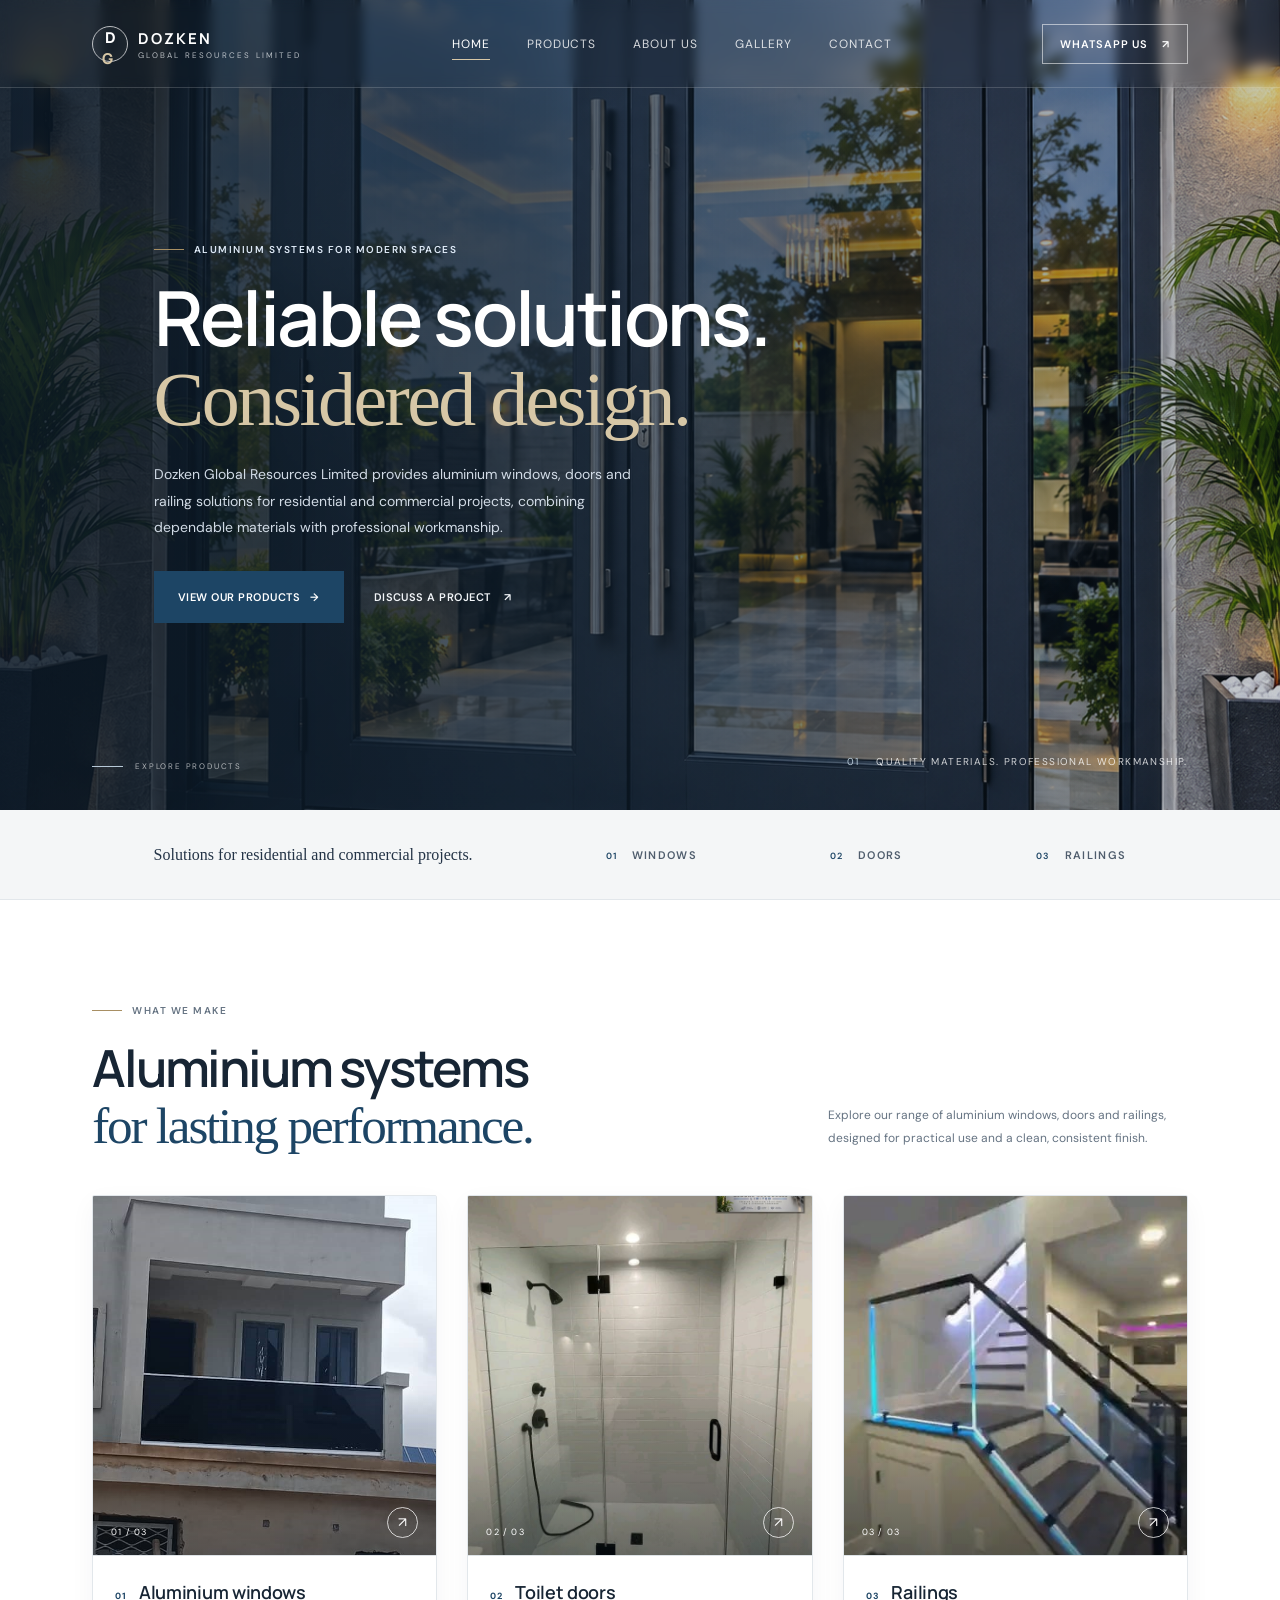
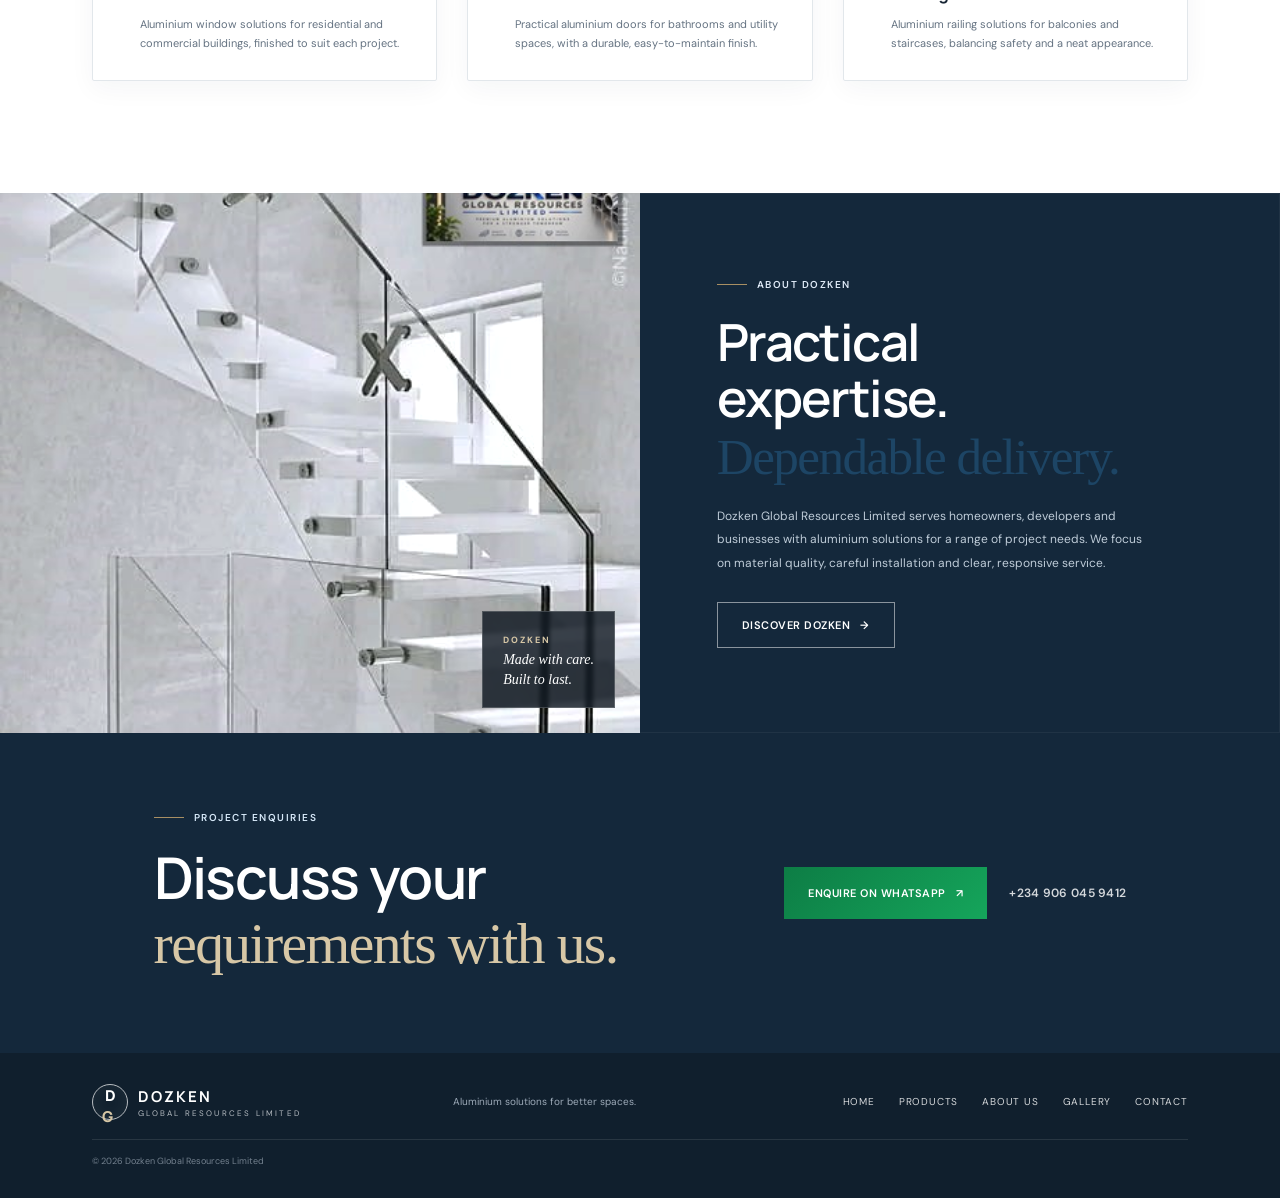
<file: index.html>
<!DOCTYPE html>
<html lang="en">
<head>
   <meta name="google-site-verification" content="RPeah46WB-Bw1sEpuk4f0V-_n2iD3pIMUfwIt2So1rI" />
    <meta name="viewport" content="width=device-width, initial-scale=1.0">
    <meta name="description" content="Dozken Global Resources Limited provides aluminium windows, doors and railing solutions for residential and commercial projects.">
    <meta name="theme-color" content="#14283b">
    <meta property="og:type" content="website">
    <meta property="og:title" content="Dozken Global Resources Limited | Aluminium Solutions">
    <meta property="og:description" content="Aluminium windows, doors and railing solutions for residential and commercial projects.">
    <title>Dozken Global Resources Limited | Aluminium Solutions</title>
    <link rel="stylesheet" href="index.css">
</head>
<body>
    <header class="site-header">
        <a class="brand" href="index.html" aria-label="Dozken Global Resources Limited home">
            <span class="brand-mark">D<span>G</span></span>
            <span class="brand-copy">
                <strong>DOZKEN</strong>
                <small>GLOBAL RESOURCES LIMITED</small>
            </span>
        </a>

        <nav class="main-nav" aria-label="Main navigation">
            <a href="index.html" aria-current="page">Home</a>
            <a href="products.html">Products</a>
            <a href="about.html">About us</a>
            <a href="gallery.html">Gallery</a>
            <a href="contact.html">Contact</a>
        </nav>

        <a class="header-cta" href="https://wa.me/2349060459412?text=Hello%20Dozken%20Global%20Resources%20Limited%2C%20I%20would%20like%20to%20make%20an%20enquiry." target="_blank" rel="noopener noreferrer">WhatsApp us <span aria-hidden="true">↗</span></a>
    </header>

    <main>
        <section class="hero" id="home">
            <div class="hero-shade"></div>
            <div class="hero-content">
                <p class="eyebrow"><span></span> Aluminium systems for modern spaces</p>
                <h1>Reliable solutions.<br><em>Considered design.</em></h1>
                <p class="hero-intro">Dozken Global Resources Limited provides aluminium windows, doors and railing solutions for residential and commercial projects, combining dependable materials with professional workmanship.</p>
                <div class="hero-actions">
                    <a class="button button-primary" href="products.html">View our products <span aria-hidden="true">→</span></a>
                    <a class="text-link" href="https://wa.me/2349060459412?text=Hello%20Dozken%20Global%20Resources%20Limited%2C%20I%20would%20like%20to%20discuss%20a%20project." target="_blank" rel="noopener noreferrer">Discuss a project <span aria-hidden="true">↗</span></a>
                </div>
            </div>
            <div class="hero-caption"><span>01</span> Quality materials. Professional workmanship.</div>
            <a class="scroll-cue" href="products.html" aria-label="Explore products"><span></span> EXPLORE PRODUCTS</a>
        </section>

        <section class="intro-strip" aria-label="Our promise">
            <p>Solutions for residential and commercial projects.</p>
            <div><span>01</span> Windows</div>
            <div><span>02</span> Doors</div>
            <div><span>03</span> Railings</div>
        </section>

        <section class="products section-wrap" id="products">
            <div class="section-heading">
                <div>
                    <p class="eyebrow dark-eyebrow"><span></span> What we make</p>
                    <h2>Aluminium systems<br><em>for lasting performance.</em></h2>
                </div>
                <p class="section-intro">Explore our range of aluminium windows, doors and railings, designed for practical use and a clean, consistent finish.</p>
            </div>

            <div class="product-grid">
                <article class="product-card">
                    <a class="product-image" href="products.html" aria-label="Explore aluminium windows">
                        <img src="img/dozken-logo-18.jpg" alt="Aluminium windows on a modern home">
                        <span class="image-number">01 / 03</span>
                        <span class="image-arrow" aria-hidden="true">↗</span>
                    </a>
                    <div class="product-info">
                        <div><span class="product-index">01</span><h3>Aluminium windows</h3></div>
                        <p>Aluminium window solutions for residential and commercial buildings, finished to suit each project.</p>
                    </div>
                </article>

                <article class="product-card">
                    <a class="product-image" href="products.html" aria-label="Explore toilet doors">
                        <img src="img/dozken-logo-33.jpg" alt="Finished bathroom door and partition">
                        <span class="image-number">02 / 03</span>
                        <span class="image-arrow" aria-hidden="true">↗</span>
                    </a>
                    <div class="product-info">
                        <div><span class="product-index">02</span><h3>Toilet doors</h3></div>
                        <p>Practical aluminium doors for bathrooms and utility spaces, with a durable, easy-to-maintain finish.</p>
                    </div>
                </article>

                <article class="product-card">
                    <a class="product-image" href="products.html" aria-label="Explore aluminium railings">
                        <img src="img/dozken-logo-31.jpg" alt="Modern glass and aluminium staircase railing">
                        <span class="image-number">03 / 03</span>
                        <span class="image-arrow" aria-hidden="true">↗</span>
                    </a>
                    <div class="product-info">
                        <div><span class="product-index">03</span><h3>Railings</h3></div>
                        <p>Aluminium railing solutions for balconies and staircases, balancing safety and a neat appearance.</p>
                    </div>
                </article>
            </div>
        </section>

        <section class="about">
            <div class="about-image">
                <img src="img/staircase-with-dozken-logo-upper-right.jpg" alt="Dozken aluminium railing installation on a staircase">
                <div class="image-note"><span>DOZKEN</span><br>Made with care.<br>Built to last.</div>
            </div>
            <div class="about-copy">
                <p class="eyebrow"><span></span> About Dozken</p>
                <h2>Practical expertise.<br><em>Dependable delivery.</em></h2>
                <p>Dozken Global Resources Limited serves homeowners, developers and businesses with aluminium solutions for a range of project needs. We focus on material quality, careful installation and clear, responsive service.</p>
                <a class="button button-outline" href="about.html">Discover Dozken <span aria-hidden="true">→</span></a>
            </div>
        </section>

        <section class="contact-band">
            <div>
                <p class="eyebrow"><span></span> Project enquiries</p>
                <h2>Discuss your<br><em>requirements with us.</em></h2>
            </div>
            <div class="contact-actions">
                <a class="button button-whatsapp" href="https://wa.me/2349060459412?text=Hello%20Dozken%20Global%20Resources%20Limited%2C%20I%20would%20like%20to%20make%20an%20enquiry." target="_blank" rel="noopener noreferrer">Enquire on WhatsApp <span aria-hidden="true">↗</span></a>
                <a class="contact-phone" href="tel:+2349060459412">+234 906 045 9412</a>
            </div>
        </section>
    </main>

    <footer class="site-footer">
        <a class="brand footer-brand" href="index.html">
            <span class="brand-mark">D<span>G</span></span>
            <span class="brand-copy">
                <strong>DOZKEN</strong>
                <small>GLOBAL RESOURCES LIMITED</small>
            </span>
        </a>
        <p>Aluminium solutions for better spaces.</p>
        <nav aria-label="Footer navigation">
            <a href="index.html">Home</a>
            <a href="products.html">Products</a>
            <a href="about.html">About us</a>
            <a href="gallery.html">Gallery</a>
            <a href="contact.html">Contact</a>
        </nav>
        <small class="copyright">© 2026 Dozken Global Resources Limited</small>
    </footer>
</body>
</html>
</file>
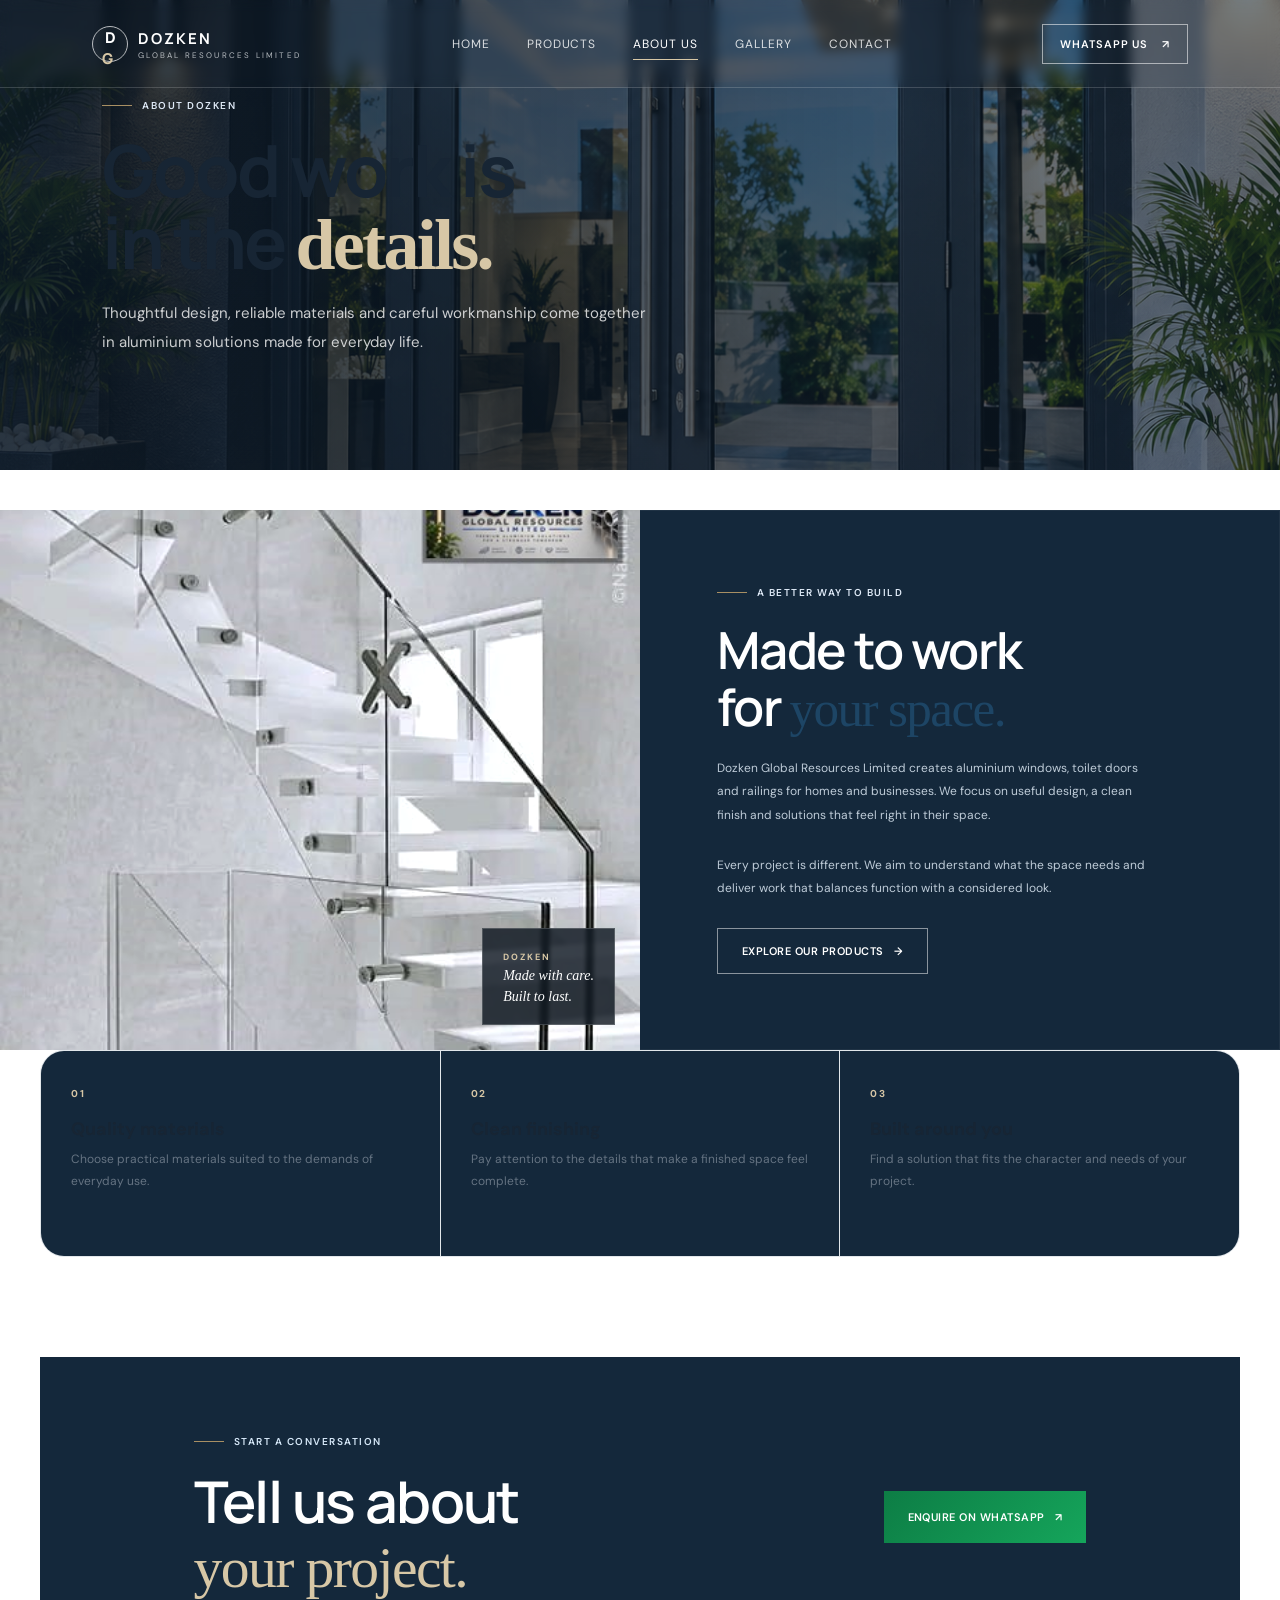
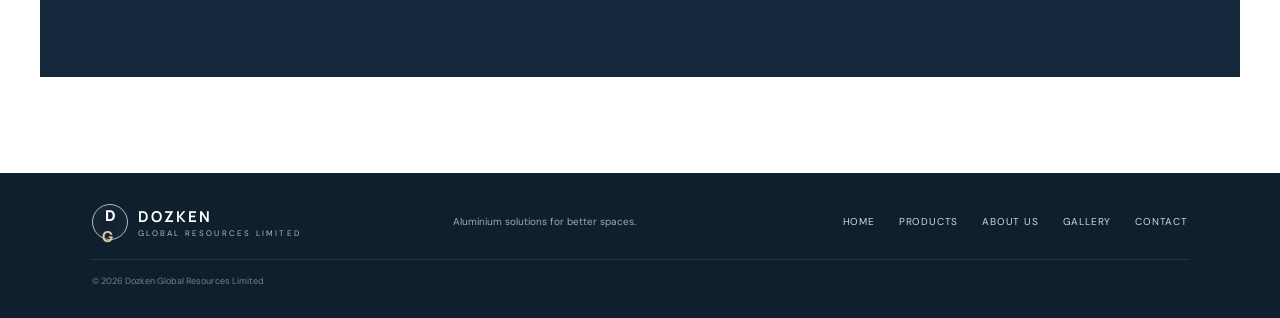
<file: about.html>
<!DOCTYPE html>
<html lang="en">
<head>
    <meta charset="UTF-8">
    <meta name="viewport" content="width=device-width, initial-scale=1.0">
    <meta name="description" content="Learn about Dozken Global Resources Limited and our approach to aluminium solutions.">
    <title>About Us | Dozken Global Resources Limited</title>
    <link rel="stylesheet" href="index.css">
</head>
<body>
    <header class="site-header">
        <a class="brand" href="index.html" aria-label="Dozken Global Resources Limited home">
            <span class="brand-mark">D<span>G</span></span>
            <span class="brand-copy"><strong>DOZKEN</strong><small>GLOBAL RESOURCES LIMITED</small></span>
        </a>
        <nav class="main-nav" aria-label="Main navigation">
            <a href="index.html">Home</a>
            <a href="products.html">Products</a>
            <a href="about.html" aria-current="page">About us</a>
            <a href="gallery.html">Gallery</a>
            <a href="contact.html">Contact</a>
        </nav>
        <a class="header-cta" href="https://wa.me/2349060459412?text=Hello%20Dozken%20Global%20Resources%20Limited%2C%20I%20would%20like%20to%20make%20an%20enquiry." target="_blank" rel="noopener noreferrer">WhatsApp us <span aria-hidden="true">↗</span></a>
    </header>

    <main>
        <section class="page-hero about-hero">
            <p class="eyebrow"><span></span> About Dozken</p>
            <h1>Good work is<br>in the <em>details.</em></h1>
            <p>Thoughtful design, reliable materials and careful workmanship come together in aluminium solutions made for everyday life.</p>
        </section>

        <section class="about page-about">
            <div class="about-image">
                <img src="img/staircase-with-dozken-logo-upper-right.jpg" alt="Dozken aluminium railing installation on a staircase">
                <div class="image-note"><span>DOZKEN</span><br>Made with care.<br>Built to last.</div>
            </div>
            <div class="about-copy">
                <p class="eyebrow"><span></span> A better way to build</p>
                <h2>Made to work<br>for <em>your space.</em></h2>
                <p>Dozken Global Resources Limited creates aluminium windows, toilet doors and railings for homes and businesses. We focus on useful design, a clean finish and solutions that feel right in their space.</p>
                <p>Every project is different. We aim to understand what the space needs and deliver work that balances function with a considered look.</p>
                <a class="button button-outline" href="products.html">Explore our products <span aria-hidden="true">→</span></a>
            </div>
        </section>

        <section class="about-values">
            <div><span>01</span><h2>Quality materials</h2><p>Choose practical materials suited to the demands of everyday use.</p></div>
            <div><span>02</span><h2>Clean finishing</h2><p>Pay attention to the details that make a finished space feel complete.</p></div>
            <div><span>03</span><h2>Built around you</h2><p>Find a solution that fits the character and needs of your project.</p></div>
        </section>

        <section class="contact-band page-cta">
            <div>
                <p class="eyebrow"><span></span> Start a conversation</p>
                <h2>Tell us about<br><em>your project.</em></h2>
            </div>
            <a class="button button-whatsapp" href="https://wa.me/2349060459412?text=Hello%20Dozken%20Global%20Resources%20Limited%2C%20I%20would%20like%20to%20discuss%20a%20project." target="_blank" rel="noopener noreferrer">Enquire on WhatsApp <span aria-hidden="true">↗</span></a>
        </section>
    </main>

    <footer class="site-footer">
        <a class="brand footer-brand" href="index.html">
            <span class="brand-mark">D<span>G</span></span>
            <span class="brand-copy"><strong>DOZKEN</strong><small>GLOBAL RESOURCES LIMITED</small></span>
        </a>
        <p>Aluminium solutions for better spaces.</p>
        <nav aria-label="Footer navigation">
            <a href="index.html">Home</a><a href="products.html">Products</a><a href="about.html">About us</a><a href="gallery.html">Gallery</a><a href="contact.html">Contact</a>
        </nav>
        <small class="copyright">© 2026 Dozken Global Resources Limited</small>
    </footer>
</body>
</html>
</file>
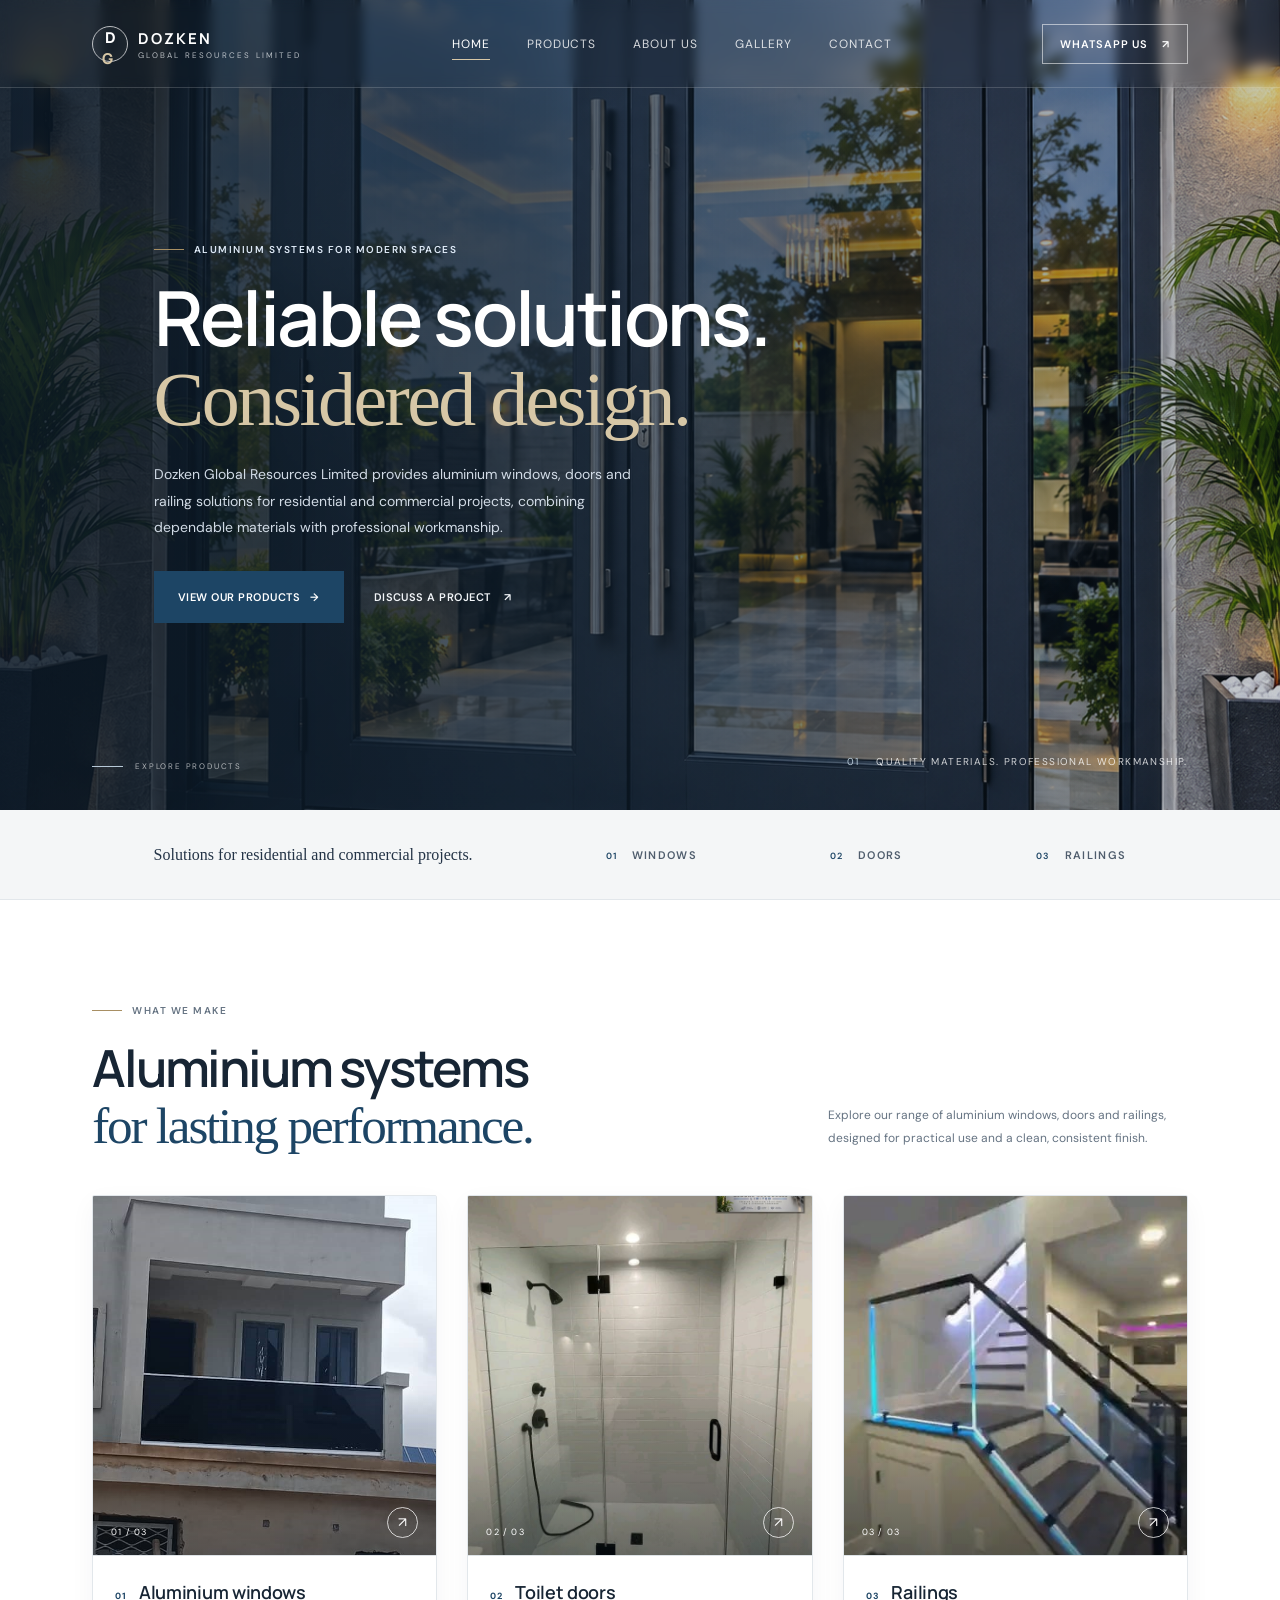
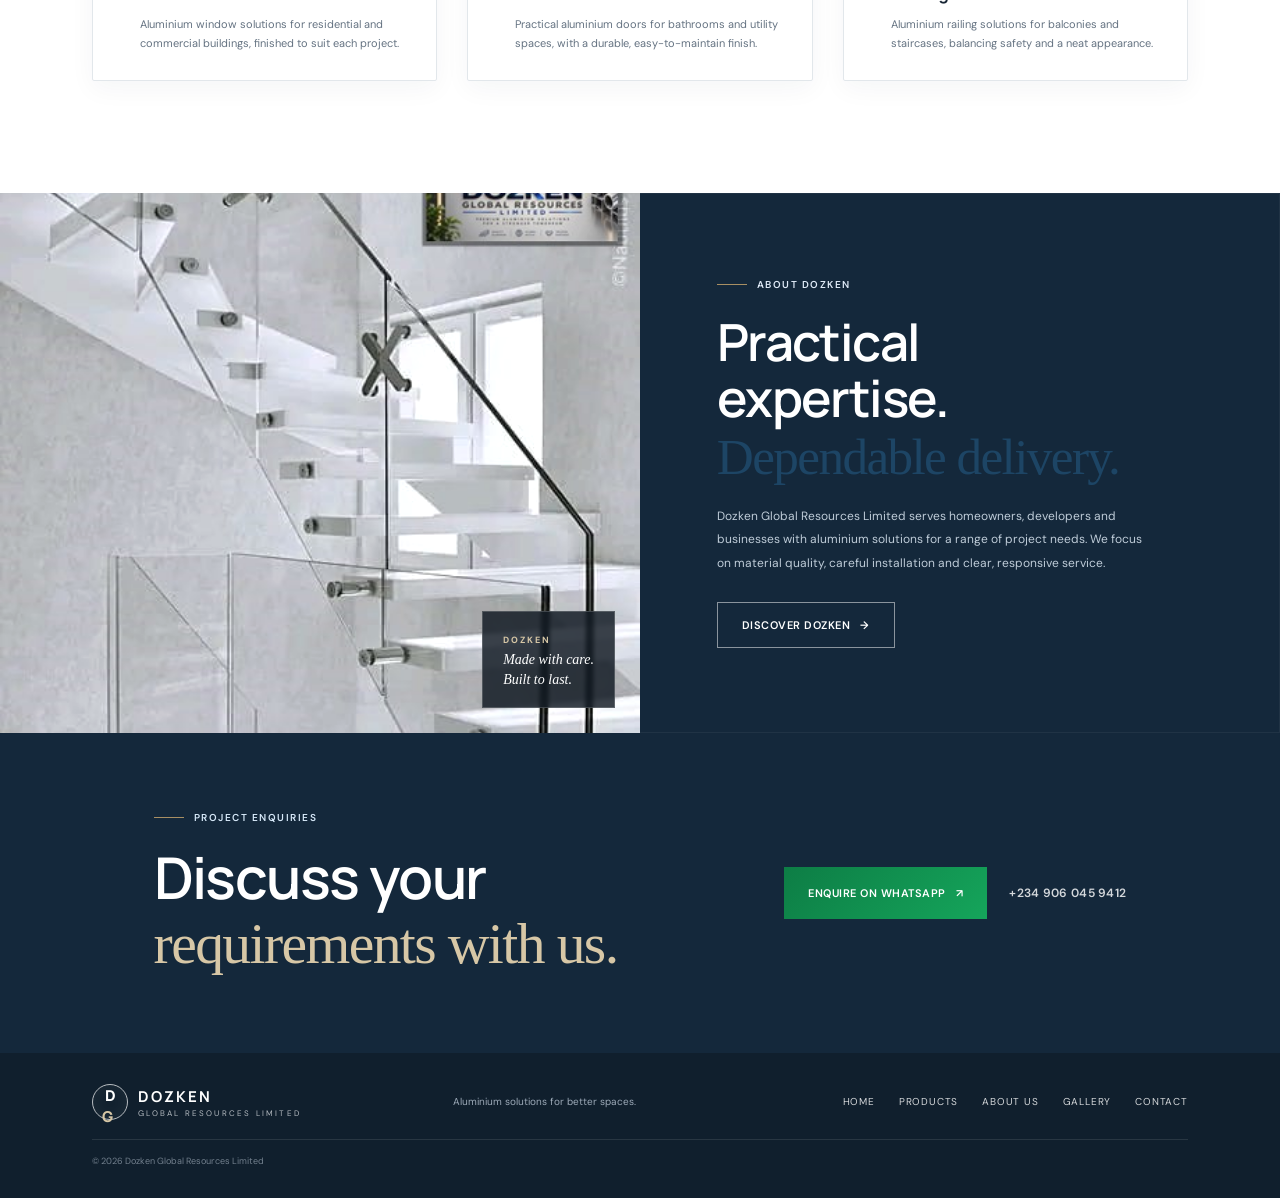
<file: acc.html>
<!DOCTYPE html>
<html lang="en">
<head>
    <meta charset="UTF-8">
    <meta name="viewport" content="width=device-width, initial-scale=1.0">
    <meta http-equiv="refresh" content="0; url=index.html">
    <title>Dozken Global Resources Limited | Home</title>
</head>
<body>
    <p>Opening Dozken Global Resources Limited. If you are not redirected, <a href="index.html">visit the home page</a>.</p>
</body>
</html>
</file>
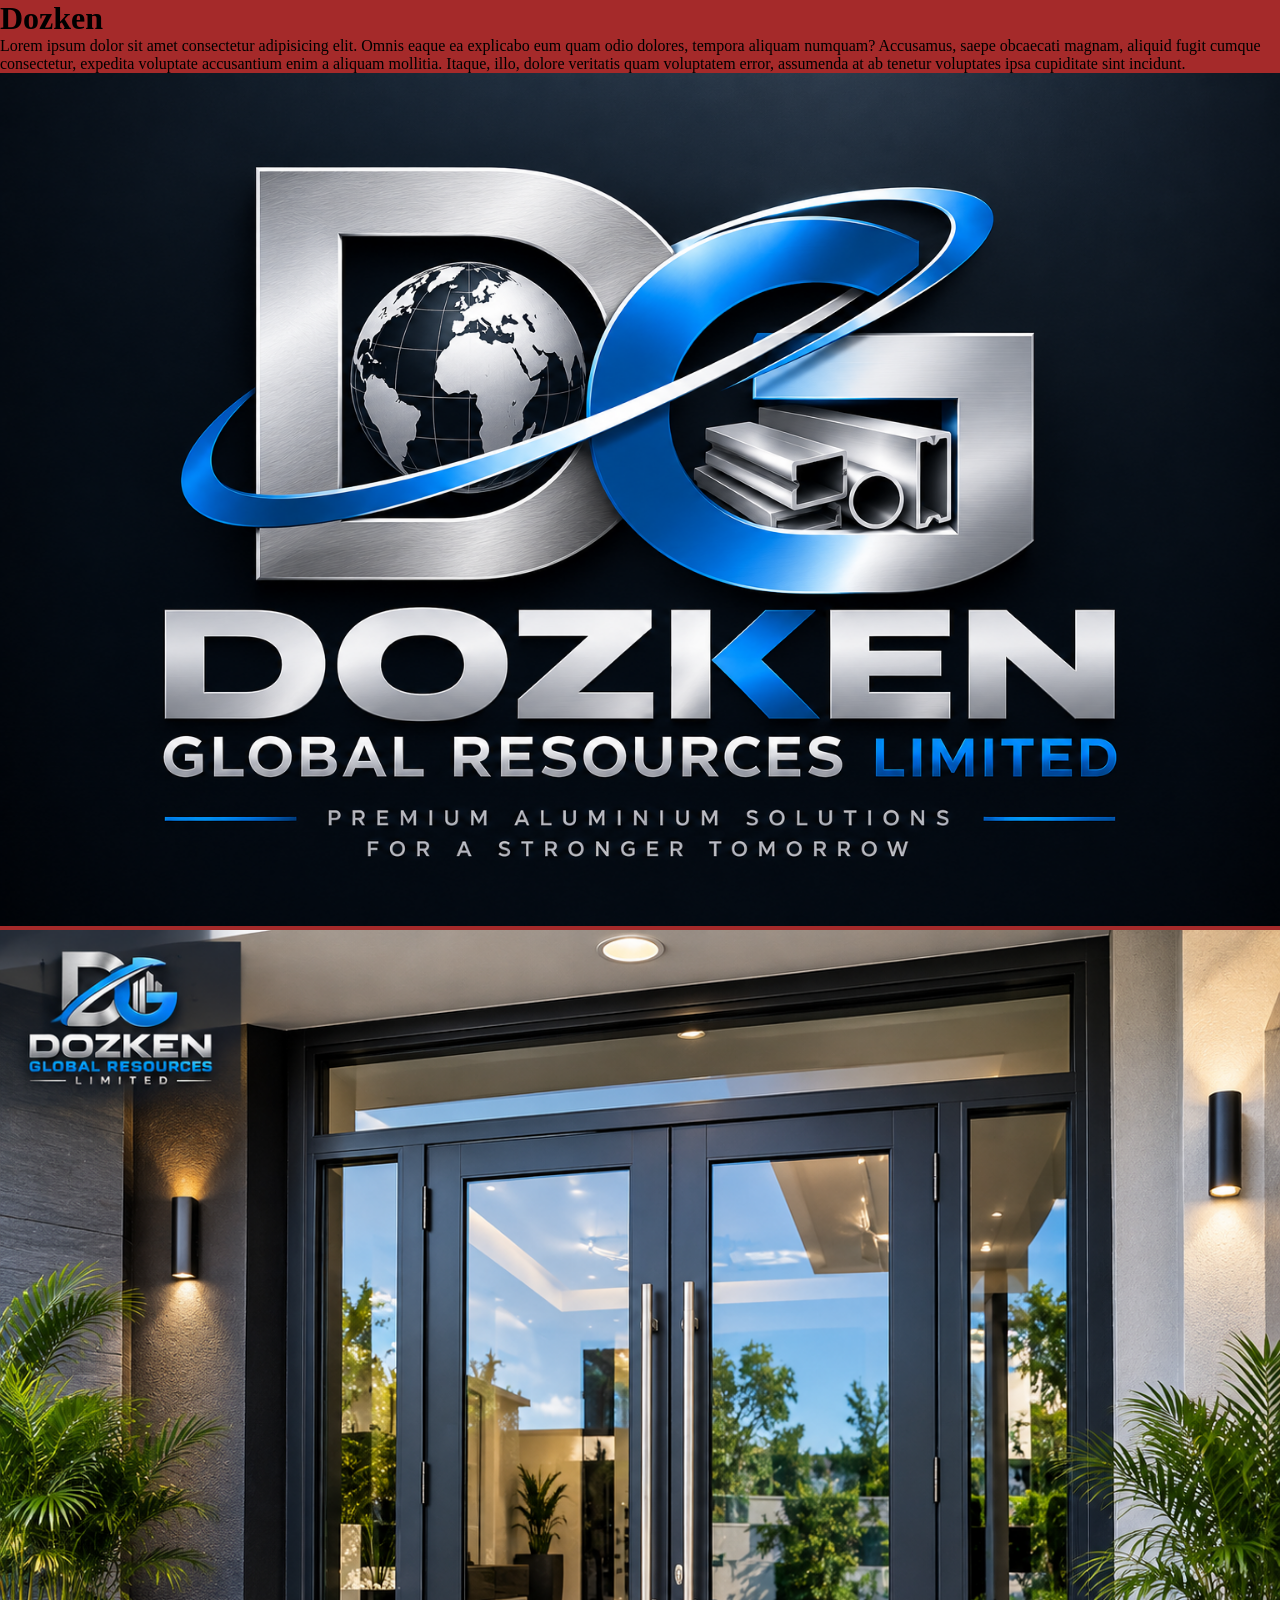
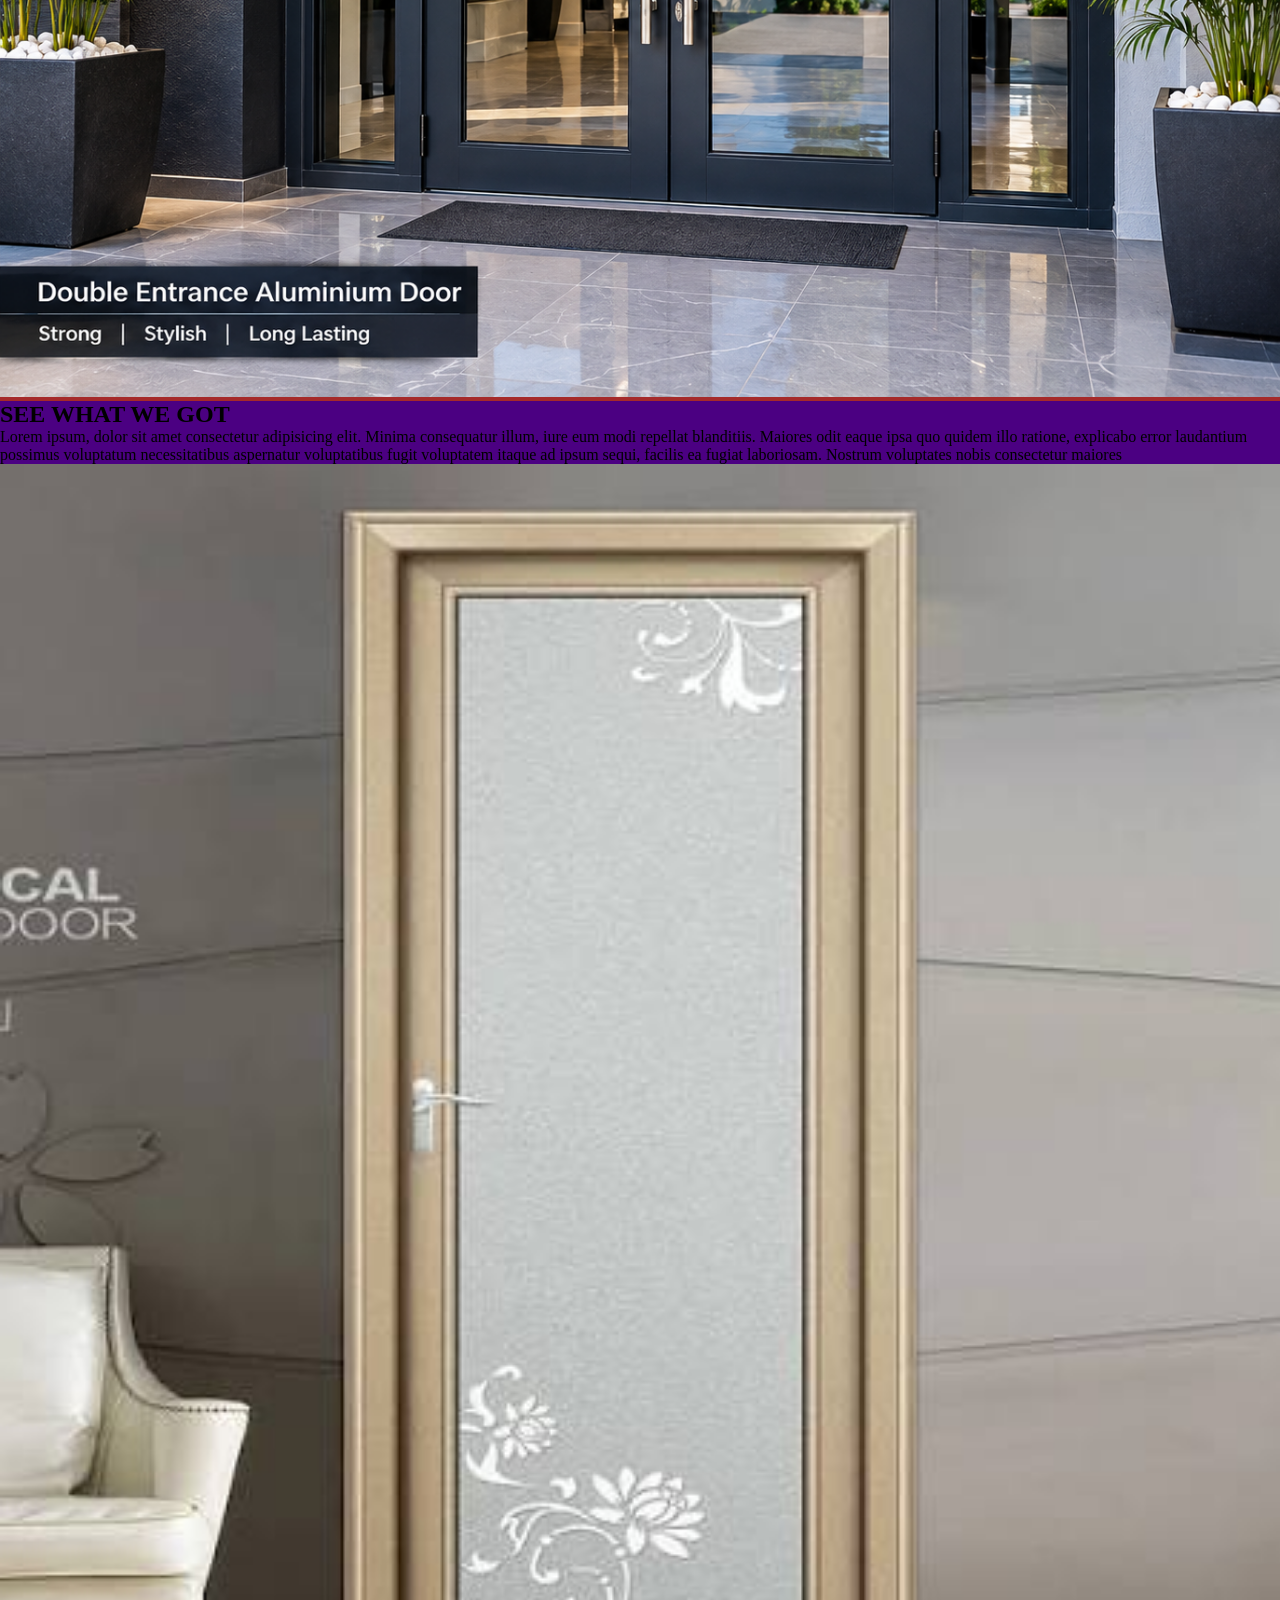
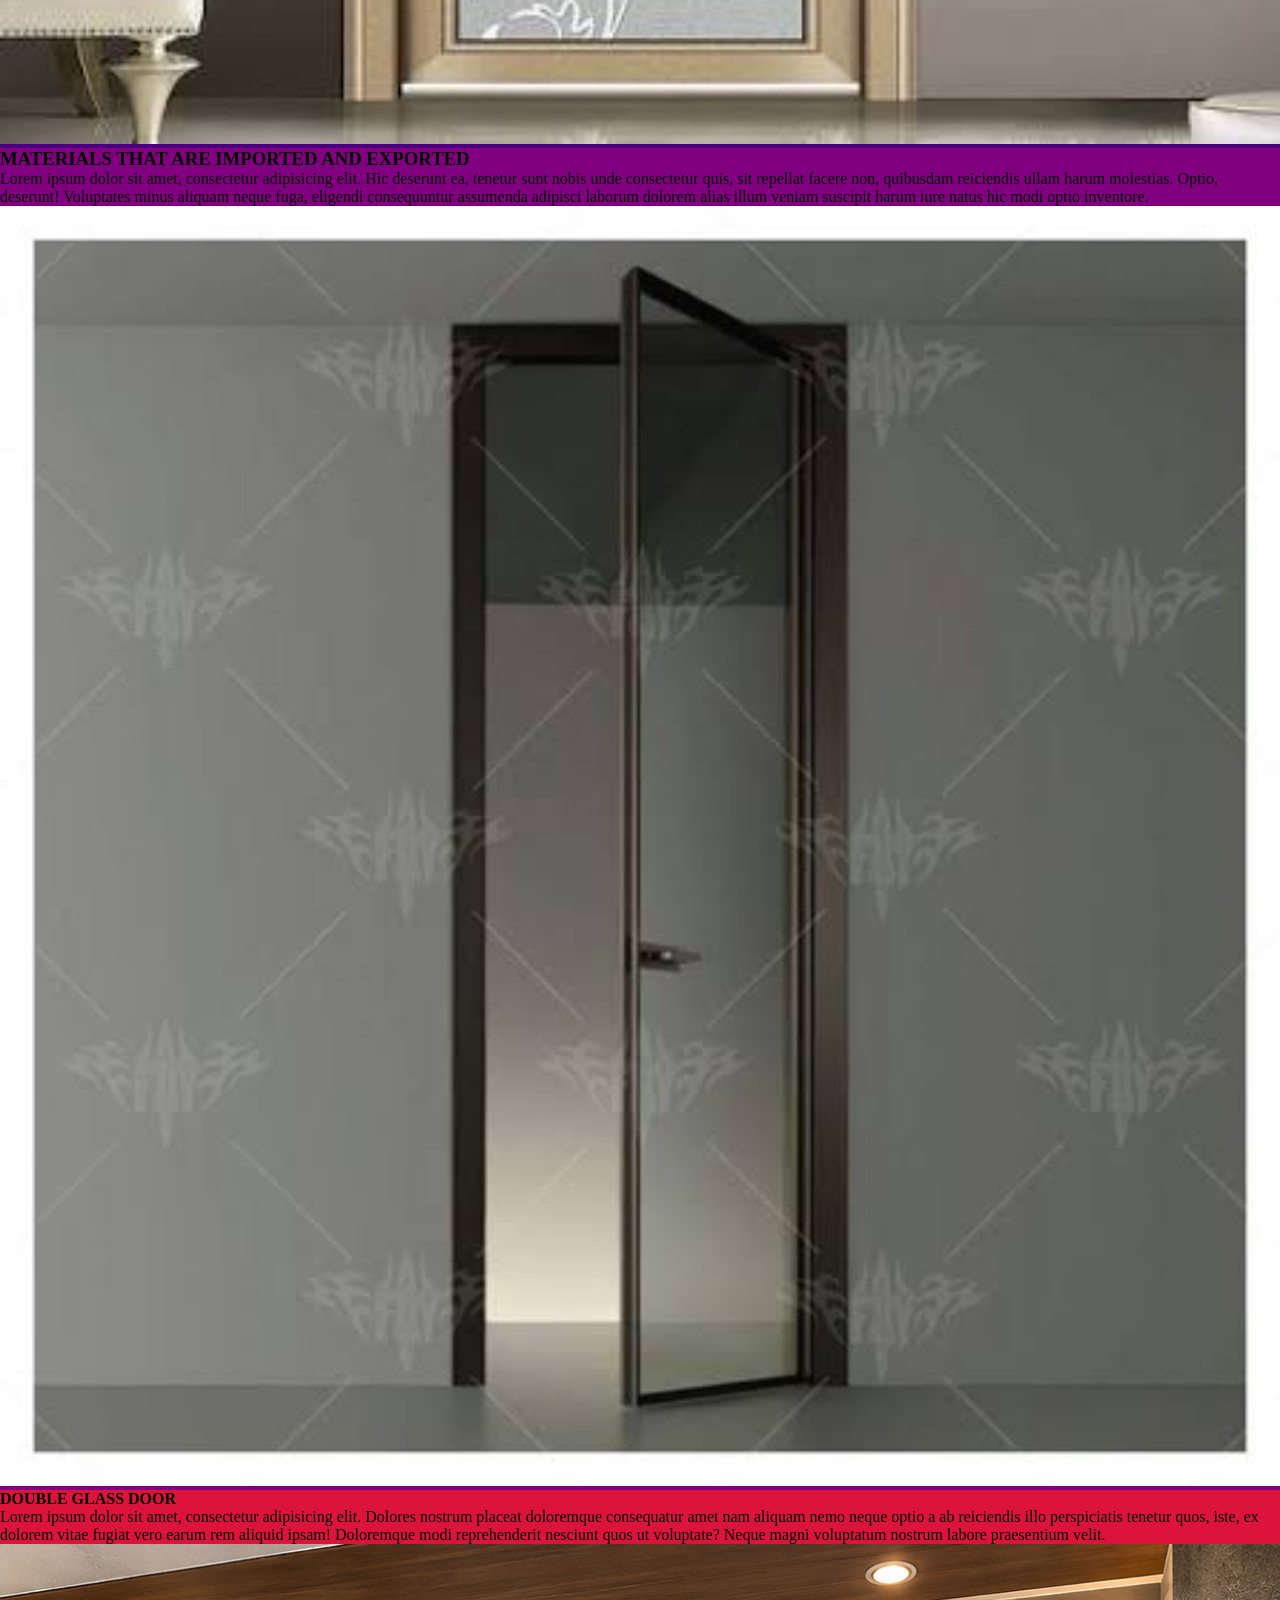
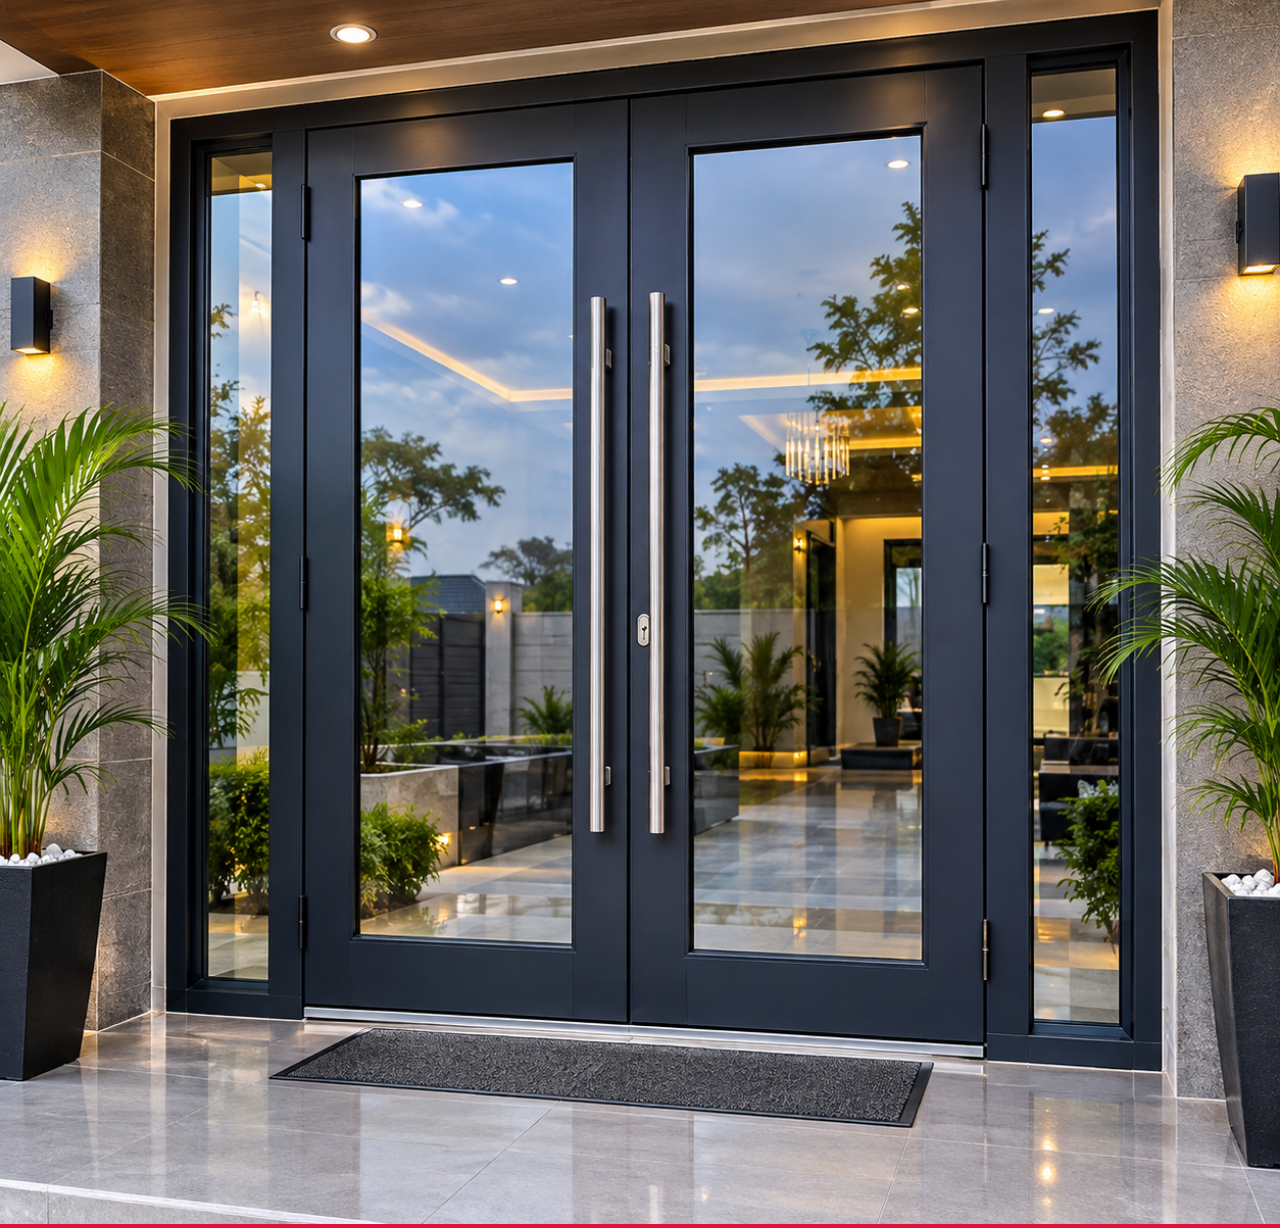
<file: asap.html>
<!DOCTYPE html>
<html lang="en">

<head>
    <meta charset="UTF-8">
    <meta name="viewport" content="width=device-width, initial-scale=1.0">
    <title> 🔥Active🔥</title>
    <link rel="stylesheet" href="asap.css">
    <link rel="stylesheet" href="https://chatgpt.com/share/6ab3ae43-695c-83ea-8300-b5b2ada4e0bc">


<body>
      <div class="container">
        <div class="logo">
            <h1>Dozken</h1>
        </div>
        <div>
        <p>Lorem ipsum dolor sit amet consectetur adipisicing elit. Omnis eaque ea explicabo eum quam odio dolores,
            tempora aliquam numquam? Accusamus, saepe obcaecati magnam, aliquid fugit cumque consectetur, expedita
            voluptate accusantium enim a aliquam mollitia. Itaque, illo, dolore veritatis quam voluptatem error,
            assumenda at ab tenetur voluptates ipsa cupiditate sint incidunt.</p>
         </div>

       <div>
                <img src="img/ChatGPT Image Oct 10, 2026, 03_23_28 PM.png">
                <img src="img/Luxury Charcoal Double Door Entrance.png" alt="">
        </div>
    </div>
    <div class="wood">
        <h2>SEE WHAT WE GOT</h2>
        <P>Lorem ipsum, dolor sit amet consectetur adipisicing elit. Minima consequatur illum, iure eum modi repellat
            blanditiis. Maiores odit eaque ipsa quo quidem illo ratione, explicabo error laudantium possimus voluptatum
            necessitatibus aspernatur voluptatibus fugit voluptatem itaque ad ipsum sequi, facilis ea fugiat laboriosam.
            Nostrum voluptates nobis consectetur maiores
             </p>
             <div>
            <img src="img/images (4).jfif">
        </div>
    </div>
    <div class="goat">
        <h3>MATERIALS THAT ARE IMPORTED AND EXPORTED</h3>
        <div>
            Lorem ipsum dolor sit amet, consectetur adipisicing elit. Hic deserunt ea, tenetur sunt nobis unde
            consectetur quis, sit repellat facere non, quibusdam reiciendis ullam harum molestias. Optio, deserunt!
            Voluptates minus aliquam neque fuga, eligendi consequuntur assumenda adipisci laborum dolorem alias illum
            veniam suscipit harum iure natus hic modi optio inventore.
            <div>
                <img src="img/images (3).jfif" alt="">
            </div>
        </div>
    </div>
    <div class="act">
        <h4>DOUBLE GLASS DOOR</h4>
        <div>
            Lorem ipsum dolor sit amet, consectetur adipisicing elit. Dolores nostrum placeat doloremque consequatur amet nam aliquam nemo neque optio a ab reiciendis illo perspiciatis tenetur quos, iste, ex dolorem vitae fugiat vero earum rem aliquid ipsam! Doloremque modi reprehenderit nesciunt quos ut voluptate? Neque magni voluptatum nostrum labore praesentium velit.
        </div>
        <div>
            <img src="img/Modern Charcoal Glass Entryway.png" alt="">
        </div>
    </div>

</body>
</html>
</file>
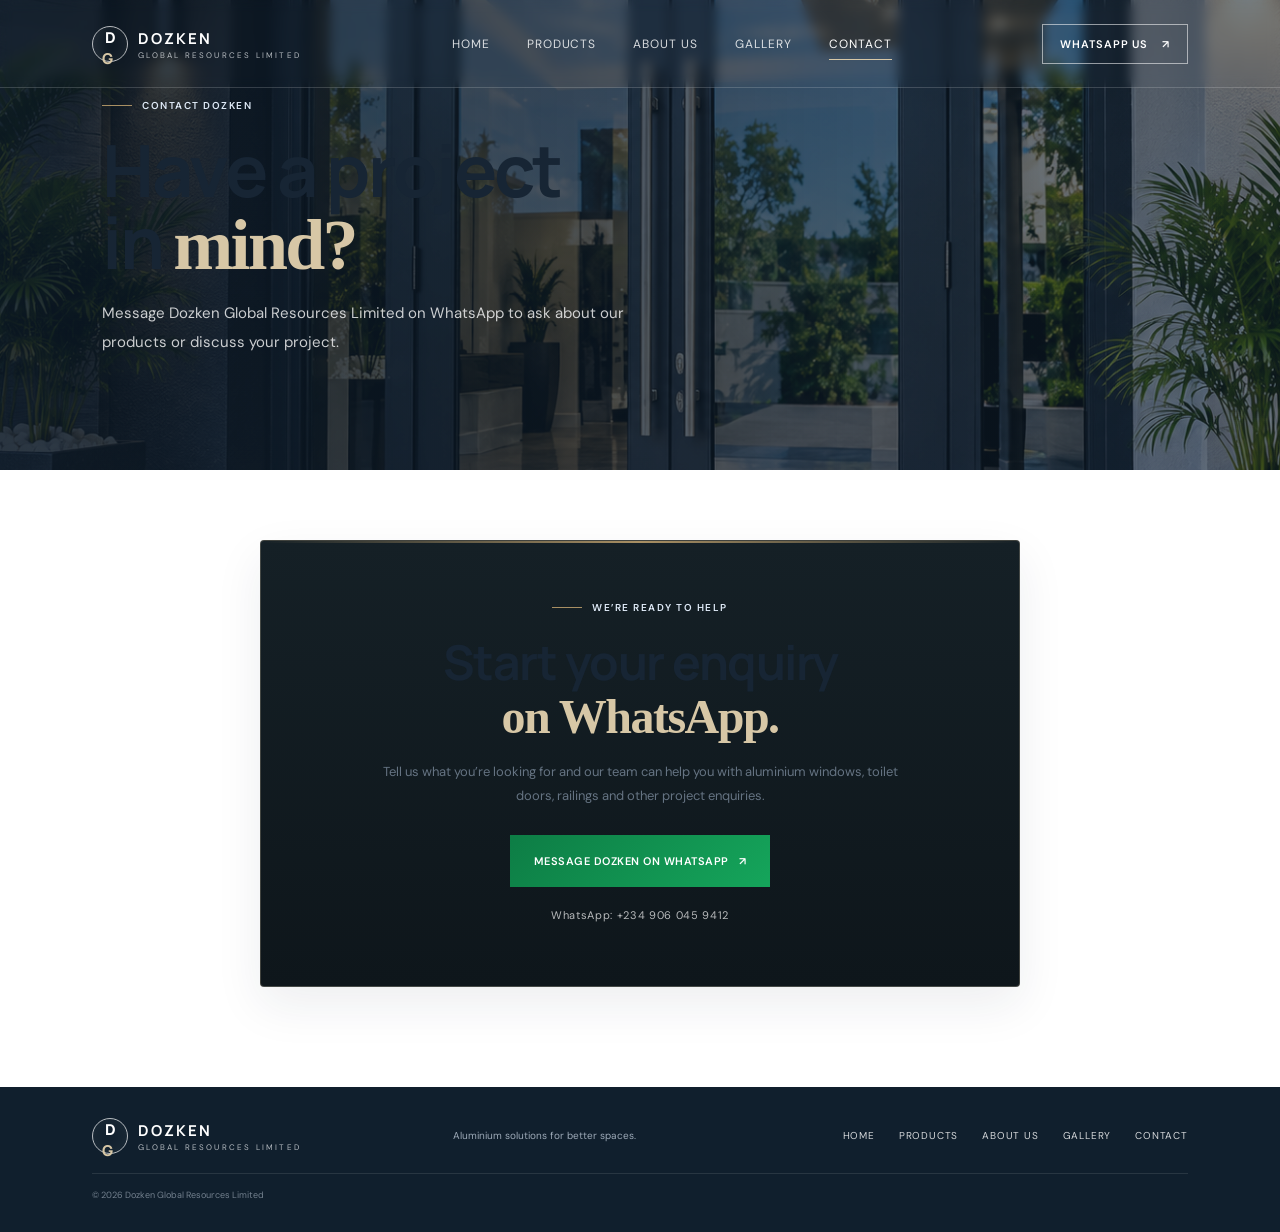
<file: contact.html>
<!DOCTYPE html>
<html lang="en">
<head>
    <meta charset="UTF-8">
    <meta name="viewport" content="width=device-width, initial-scale=1.0">
    <meta name="description" content="Contact Dozken Global Resources Limited on WhatsApp to enquire about aluminium windows, toilet doors and railings.">
    <title>Contact | Dozken Global Resources Limited</title>
    <link rel="stylesheet" href="index.css">
</head>
<body>
    <header class="site-header">
        <a class="brand" href="index.html" aria-label="Dozken Global Resources Limited home">
            <span class="brand-mark">D<span>G</span></span>
            <span class="brand-copy"><strong>DOZKEN</strong><small>GLOBAL RESOURCES LIMITED</small></span>
        </a>
        <nav class="main-nav" aria-label="Main navigation">
            <a href="index.html">Home</a>
            <a href="products.html">Products</a>
            <a href="about.html">About us</a>
            <a href="gallery.html">Gallery</a>
            <a href="contact.html" aria-current="page">Contact</a>
        </nav>
        <a class="header-cta" href="https://wa.me/2349060459412?text=Hello%20Dozken%20Global%20Resources%20Limited%2C%20I%20would%20like%20to%20make%20an%20enquiry." target="_blank" rel="noopener noreferrer">WhatsApp us <span aria-hidden="true">↗</span></a>
    </header>

    <main>
        <section class="page-hero contact-hero">
            <p class="eyebrow"><span></span> Contact Dozken</p>
            <h1>Have a project<br>in <em>mind?</em></h1>
            <p>Message Dozken Global Resources Limited on WhatsApp to ask about our products or discuss your project.</p>
        </section>

        <section class="contact-panel">
            <p class="eyebrow"><span></span> We’re ready to help</p>
            <h2>Start your enquiry<br><em>on WhatsApp.</em></h2>
            <p>Tell us what you’re looking for and our team can help you with aluminium windows, toilet doors, railings and other project enquiries.</p>
            <a class="button button-whatsapp" href="https://wa.me/2349060459412?text=Hello%20Dozken%20Global%20Resources%20Limited%2C%20I%20would%20like%20to%20make%20an%20enquiry." target="_blank" rel="noopener noreferrer">Message Dozken on WhatsApp <span aria-hidden="true">↗</span></a>
            <p class="contact-number">WhatsApp: +234 906 045 9412</p>
        </section>
    </main>

    <footer class="site-footer">
        <a class="brand footer-brand" href="index.html">
            <span class="brand-mark">D<span>G</span></span>
            <span class="brand-copy"><strong>DOZKEN</strong><small>GLOBAL RESOURCES LIMITED</small></span>
        </a>
        <p>Aluminium solutions for better spaces.</p>
        <nav aria-label="Footer navigation">
            <a href="index.html">Home</a><a href="products.html">Products</a><a href="about.html">About us</a><a href="gallery.html">Gallery</a><a href="contact.html">Contact</a>
        </nav>
        <small class="copyright">© 2026 Dozken Global Resources Limited</small>
    </footer>
</body>
</html>
</file>
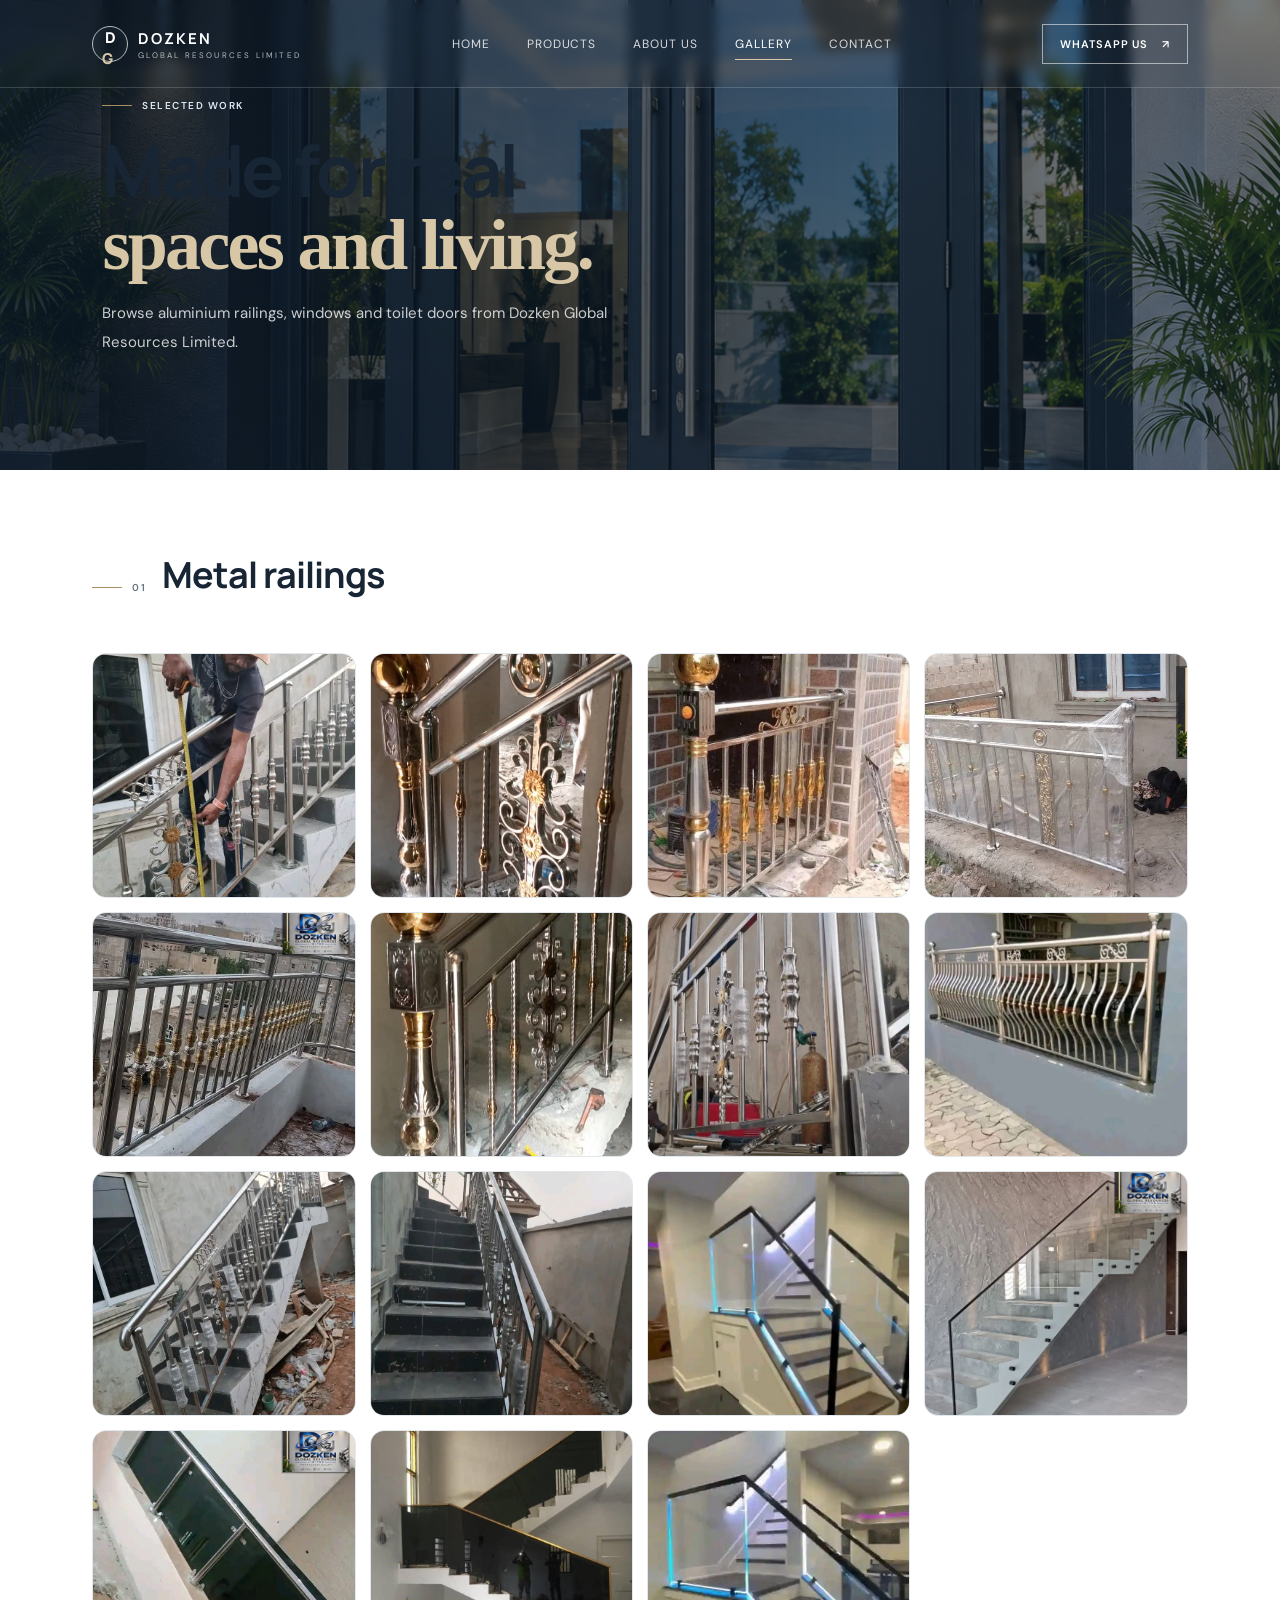
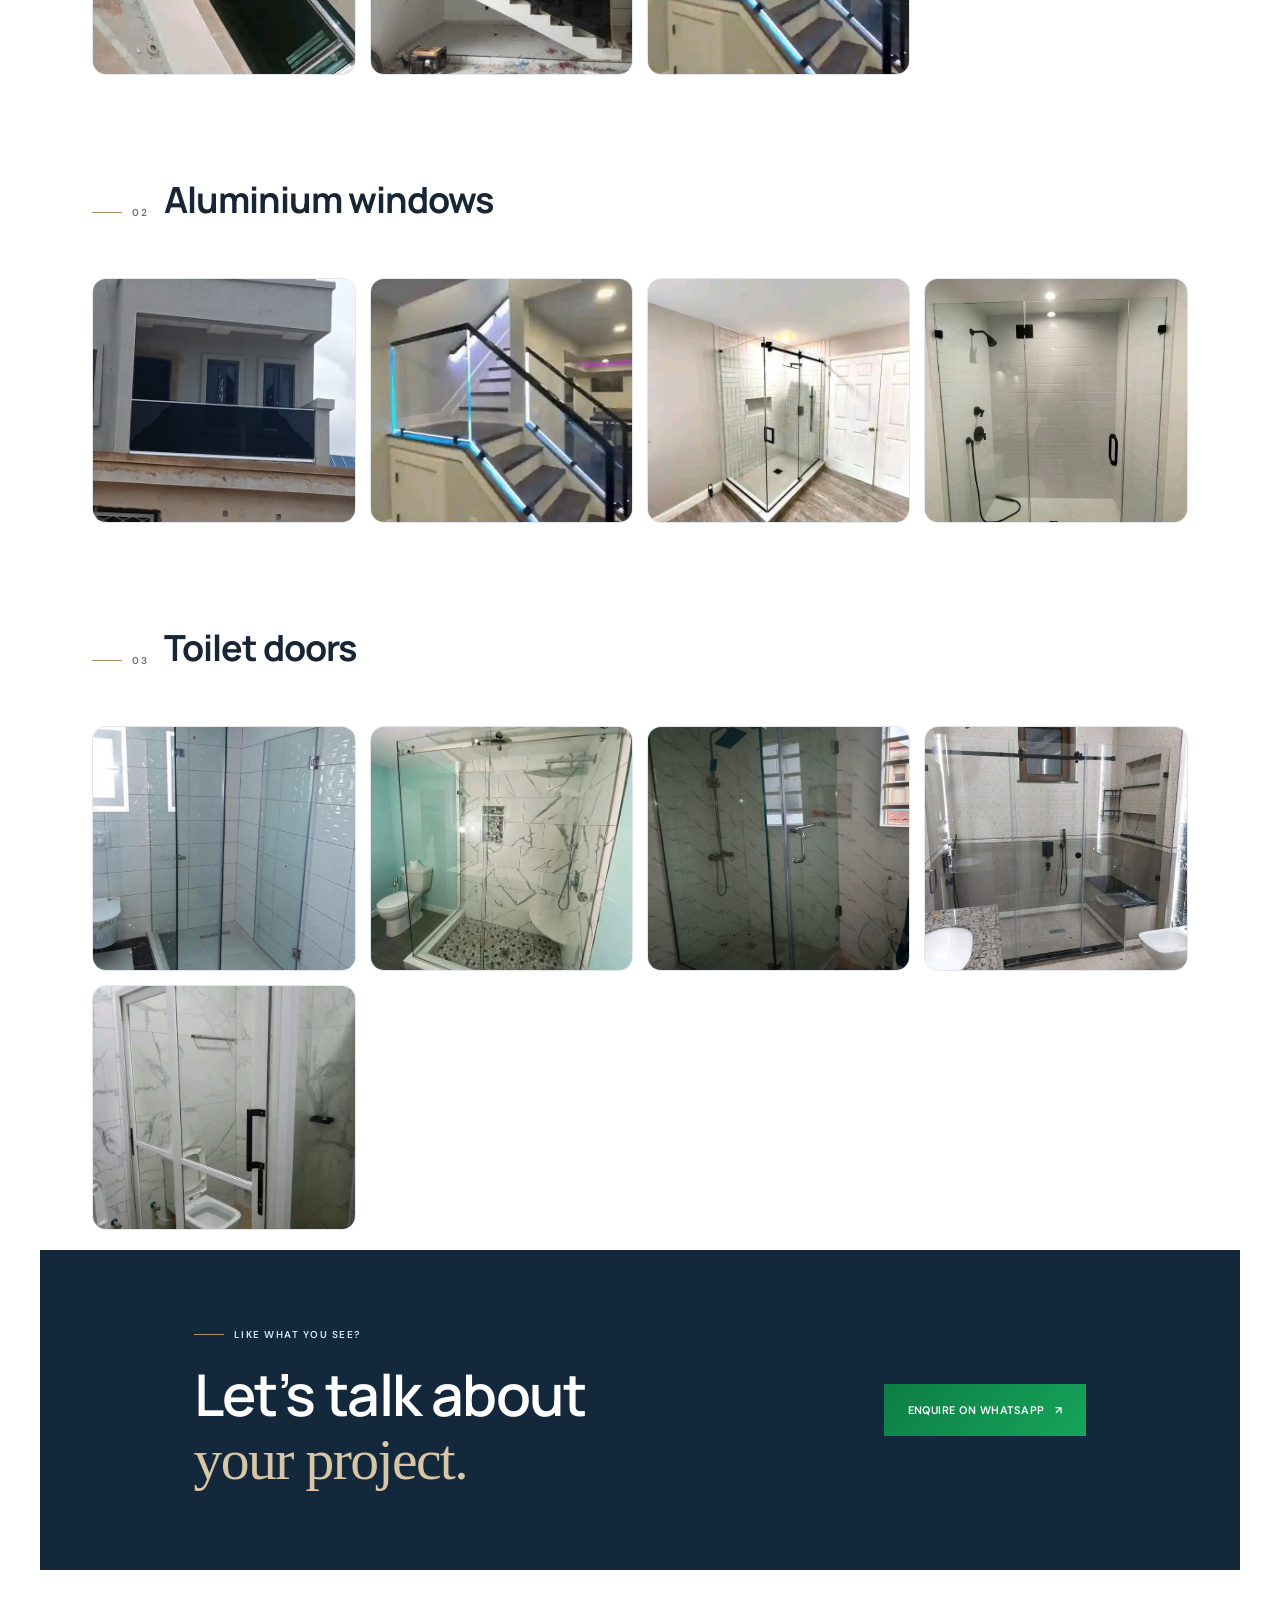
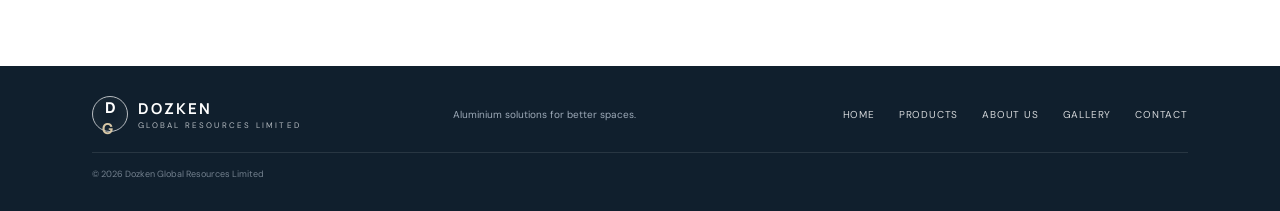
<file: gallery.html>
<!DOCTYPE html>
<html lang="en">
<head>
    <meta charset="UTF-8">
    <meta name="viewport" content="width=device-width, initial-scale=1.0">
    <meta name="description" content="Browse Dozken Global Resources Limited aluminium windows, toilet doors and railing projects.">
    <title>Gallery | Dozken Global Resources Limited</title>
    <link rel="stylesheet" href="index.css">
</head>
<body>
    <header class="site-header">
        <a class="brand" href="index.html" aria-label="Dozken Global Resources Limited home">
            <span class="brand-mark">D<span>G</span></span>
            <span class="brand-copy"><strong>DOZKEN</strong><small>GLOBAL RESOURCES LIMITED</small></span>
        </a>
        <nav class="main-nav" aria-label="Main navigation">
            <a href="index.html">Home</a>
            <a href="products.html">Products</a>
            <a href="about.html">About us</a>
            <a href="gallery.html" aria-current="page">Gallery</a>
            <a href="contact.html">Contact</a>
        </nav>
        <a class="header-cta" href="https://wa.me/2349060459412?text=Hello%20Dozken%20Global%20Resources%20Limited%2C%20I%20would%20like%20to%20make%20an%20enquiry." target="_blank" rel="noopener noreferrer">WhatsApp us <span aria-hidden="true">↗</span></a>
    </header>

    <main>
        <section class="page-hero gallery-hero">
            <p class="eyebrow"><span></span> Selected work</p>
            <h1>Made for real<br><em>spaces and living.</em></h1>
            <p>Browse aluminium railings, windows and toilet doors from Dozken Global Resources Limited.</p>
        </section>

        <section class="gallery-section" id="railings">
            <div class="gallery-heading"><p class="eyebrow dark-eyebrow"><span></span> 01</p><h2>Metal railings</h2></div>
            <div class="gallery-grid">
                <img src="img/dozken-logo-09.jpg" alt="Aluminium railing project">
                <img src="img/dozken-logo-10.jpg" alt="Metal railing detail">
                <img src="img/dozken-logo-11.jpg" alt="Installed metal railing">
                <img src="img/dozken-logo-12.jpg" alt="Aluminium railing design">
                <img src="img/dozken-logo-13.jpg" alt="Railing project detail">
                <img src="img/dozken-logo-14.jpg" alt="Finished railing installation">
                <img src="img/dozken-logo-15.jpg" alt="Metal railing for a staircase">
                <img src="img/dozken-logo-16.jpg" alt="Aluminium railing in a home">
                <img src="img/dozken-logo-17.jpg" alt="Modern railing installation">
                <img src="img/dozken-logo-20.jpg" alt="Railing project by Dozken">
                <img src="img/dozken-logo-21.jpg" alt="Metal railing close-up">
                <img src="img/dozken-logo-22.jpg" alt="Aluminium railing finish">
                <img src="img/dozken-logo-23.jpg" alt="Balcony railing installation">
                <img src="img/dozken-logo-24.jpg" alt="Railing project detail">
                <img src="img/dozken-logo-26.jpg" alt="Completed railing project">
            </div>
        </section>

        <section class="gallery-section" id="windows">
            <div class="gallery-heading"><p class="eyebrow dark-eyebrow"><span></span> 02</p><h2>Aluminium windows</h2></div>
            <div class="gallery-grid">
                <img src="img/dozken-logo-18.jpg" alt="Aluminium windows">
                <img src="img/dozken-logo-31.jpg" alt="Window frame installation">
                <img src="img/dozken-logo-32.jpg" alt="Finished aluminium window">
                <img src="img/dozken-logo-33.jpg" alt="Aluminium window detail">
            </div>
        </section>

        <section class="gallery-section" id="toilet-doors">
            <div class="gallery-heading"><p class="eyebrow dark-eyebrow"><span></span> 03</p><h2>Toilet doors</h2></div>
            <div class="gallery-grid">
                <img src="img/dozken-logo-27.jpg" alt="Aluminium toilet door">
                <img src="img/dozken-logo-28.jpg" alt="Toilet door installation">
                <img src="img/dozken-logo-29.jpg" alt="Toilet door finish">
                <img src="img/dozken-logo-30.jpg" alt="Aluminium bathroom door">
                <img src="img/dozken-logo-25.jpg" alt="Toilet door project">
            </div>
        </section>

        <section class="contact-band page-cta">
            <div>
                <p class="eyebrow"><span></span> Like what you see?</p>
                <h2>Let’s talk about<br><em>your project.</em></h2>
            </div>
            <a class="button button-whatsapp" href="https://wa.me/2349060459412?text=Hello%20Dozken%20Global%20Resources%20Limited%2C%20I%20saw%20your%20gallery%20and%20would%20like%20to%20make%20an%20enquiry." target="_blank" rel="noopener noreferrer">Enquire on WhatsApp <span aria-hidden="true">↗</span></a>
        </section>
    </main>

    <footer class="site-footer">
        <a class="brand footer-brand" href="index.html">
            <span class="brand-mark">D<span>G</span></span>
            <span class="brand-copy"><strong>DOZKEN</strong><small>GLOBAL RESOURCES LIMITED</small></span>
        </a>
        <p>Aluminium solutions for better spaces.</p>
        <nav aria-label="Footer navigation">
            <a href="index.html">Home</a><a href="products.html">Products</a><a href="about.html">About us</a><a href="gallery.html">Gallery</a><a href="contact.html">Contact</a>
        </nav>
        <small class="copyright">© 2026 Dozken Global Resources Limited</small>
    </footer>
</body>
</html>
</file>
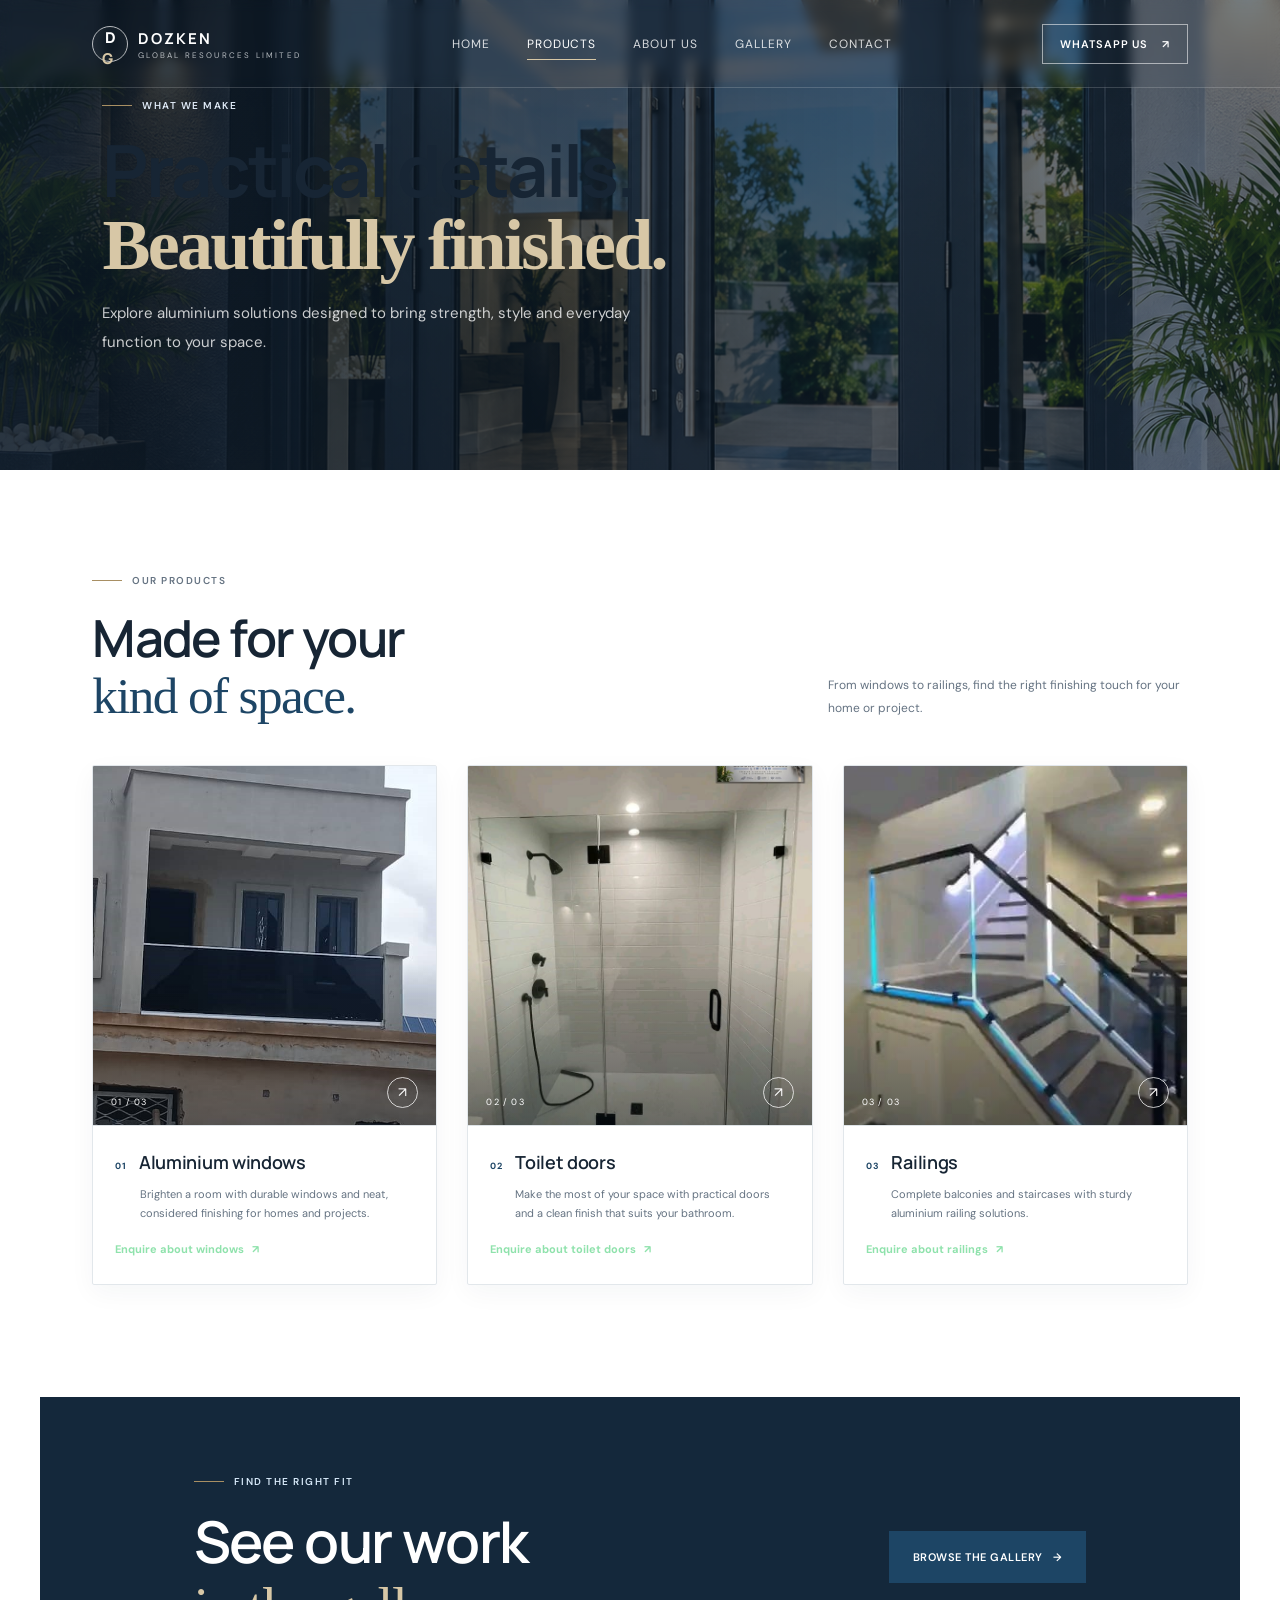
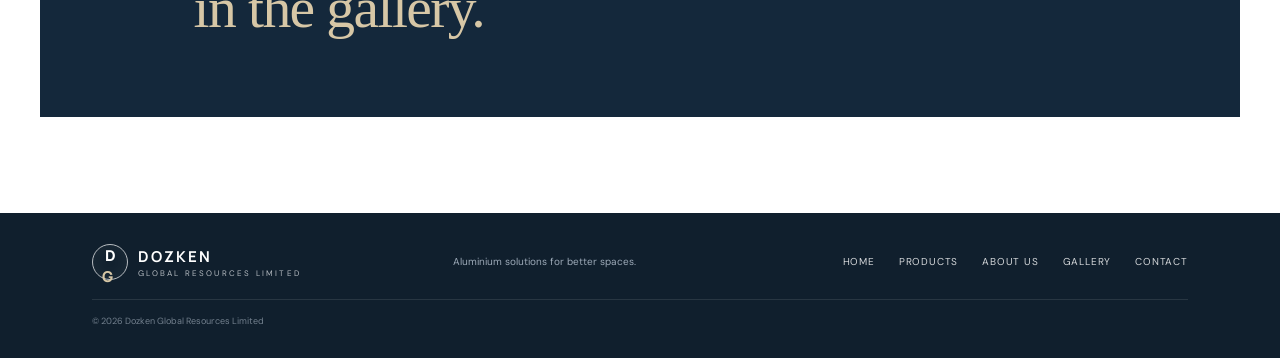
<file: products.html>
<!DOCTYPE html>
<html lang="en">
<head>
    <meta charset="UTF-8">
    <meta name="viewport" content="width=device-width, initial-scale=1.0">
    <meta name="description" content="Explore aluminium windows, toilet doors and railings from Dozken Global Resources Limited.">
    <title>Products | Dozken Global Resources Limited</title>
    <link rel="stylesheet" href="index.css">
</head>
<body>
    <header class="site-header">
        <a class="brand" href="index.html" aria-label="Dozken Global Resources Limited home">
            <span class="brand-mark">D<span>G</span></span>
            <span class="brand-copy"><strong>DOZKEN</strong><small>GLOBAL RESOURCES LIMITED</small></span>
        </a>
        <nav class="main-nav" aria-label="Main navigation">
            <a href="index.html">Home</a>
            <a href="products.html" aria-current="page">Products</a>
            <a href="about.html">About us</a>
            <a href="gallery.html">Gallery</a>
            <a href="contact.html">Contact</a>
        </nav>
        <a class="header-cta" href="https://wa.me/2349060459412?text=Hello%20Dozken%20Global%20Resources%20Limited%2C%20I%20would%20like%20to%20make%20an%20enquiry." target="_blank" rel="noopener noreferrer">WhatsApp us <span aria-hidden="true">↗</span></a>
    </header>

    <main>
        <section class="page-hero products-hero">
            <p class="eyebrow"><span></span> What we make</p>
            <h1>Practical details.<br><em>Beautifully finished.</em></h1>
            <p>Explore aluminium solutions designed to bring strength, style and everyday function to your space.</p>
        </section>

        <section class="section-wrap">
            <div class="section-heading">
                <div>
                    <p class="eyebrow dark-eyebrow"><span></span> Our products</p>
                    <h2>Made for your<br><em>kind of space.</em></h2>
                </div>
                <p class="section-intro">From windows to railings, find the right finishing touch for your home or project.</p>
            </div>
            <div class="product-grid">
                <article class="product-card">
                    <a class="product-image" href="gallery.html#windows" aria-label="See aluminium windows in the gallery">
                        <img src="img/dozken-logo-18.jpg" alt="Aluminium window installation">
                        <span class="image-number">01 / 03</span><span class="image-arrow" aria-hidden="true">↗</span>
                    </a>
                    <div class="product-info">
                        <div><span class="product-index">01</span><h3>Aluminium windows</h3></div>
                        <p>Brighten a room with durable windows and neat, considered finishing for homes and projects.</p>
                        <a class="product-enquiry" href="https://wa.me/2349060459412?text=Hello%20Dozken%20Global%20Resources%20Limited%2C%20I%20would%20like%20to%20enquire%20about%20aluminium%20windows." target="_blank" rel="noopener noreferrer">Enquire about windows <span aria-hidden="true">↗</span></a>
                    </div>
                </article>
                <article class="product-card">
                    <a class="product-image" href="gallery.html#toilet-doors" aria-label="See toilet doors in the gallery">
                        <img src="img/dozken-logo-33.jpg" alt="Finished aluminium toilet door">
                        <span class="image-number">02 / 03</span><span class="image-arrow" aria-hidden="true">↗</span>
                    </a>
                    <div class="product-info">
                        <div><span class="product-index">02</span><h3>Toilet doors</h3></div>
                        <p>Make the most of your space with practical doors and a clean finish that suits your bathroom.</p>
                        <a class="product-enquiry" href="https://wa.me/2349060459412?text=Hello%20Dozken%20Global%20Resources%20Limited%2C%20I%20would%20like%20to%20enquire%20about%20toilet%20doors." target="_blank" rel="noopener noreferrer">Enquire about toilet doors <span aria-hidden="true">↗</span></a>
                    </div>
                </article>
                <article class="product-card">
                    <a class="product-image" href="gallery.html#railings" aria-label="See aluminium railings in the gallery">
                        <img src="img/dozken-logo-31.jpg" alt="Modern glass and aluminium staircase railing">
                        <span class="image-number">03 / 03</span><span class="image-arrow" aria-hidden="true">↗</span>
                    </a>
                    <div class="product-info">
                        <div><span class="product-index">03</span><h3>Railings</h3></div>
                        <p>Complete balconies and staircases with sturdy aluminium railing solutions.</p>
                        <a class="product-enquiry" href="https://wa.me/2349060459412?text=Hello%20Dozken%20Global%20Resources%20Limited%2C%20I%20would%20like%20to%20enquire%20about%20aluminium%20railings." target="_blank" rel="noopener noreferrer">Enquire about railings <span aria-hidden="true">↗</span></a>
                    </div>
                </article>
            </div>
        </section>
        <section class="contact-band page-cta">
            <div>
                <p class="eyebrow"><span></span> Find the right fit</p>
                <h2>See our work<br><em>in the gallery.</em></h2>
            </div>
            <a class="button button-primary" href="gallery.html">Browse the gallery <span aria-hidden="true">→</span></a>
        </section>
    </main>

    <footer class="site-footer">
        <a class="brand footer-brand" href="index.html">
            <span class="brand-mark">D<span>G</span></span>
            <span class="brand-copy"><strong>DOZKEN</strong><small>GLOBAL RESOURCES LIMITED</small></span>
        </a>
        <p>Aluminium solutions for better spaces.</p>
        <nav aria-label="Footer navigation">
            <a href="index.html">Home</a><a href="products.html">Products</a><a href="about.html">About us</a><a href="gallery.html">Gallery</a><a href="contact.html">Contact</a>
        </nav>
        <small class="copyright">© 2026 Dozken Global Resources Limited</small>
    </footer>
</body>
</html>
</file>
<file: index.css>
@import url('https://fonts.googleapis.com/css2?family=DM+Sans:wght@400;500;600;700&family=Manrope:wght@400;500;600;700;800&display=swap');

:root {
    --ink: #111a24;
    --ink-soft: #1e2c3d;
    --muted: #5d6977;
    --blue: #123d66;
    --blue-deep: #0a243d;
    --blue-light: #b7d9ff;
    --gold: #d2b07a;
    --gold-soft: #f3dfb7;
    --line: #e9edf2;
    --panel: #f6f7f8;
    --shadow: 0 28px 70px rgba(17, 26, 36, 0.12);
    --serif: Georgia, "Times New Roman", serif;
}

* {
    box-sizing: border-box;
}

html {
    scroll-behavior: smooth;
}

body {
    margin: 0;
    color: var(--ink);
    background: linear-gradient(180deg, #f9f8f6 0%, #ffffff 30%, #f8f7f4 100%);
    font-family: "DM Sans", Arial, sans-serif;
    -webkit-font-smoothing: antialiased;
}

a {
    color: inherit;
    text-decoration: none;
}

.site-header {
    position: absolute;
    z-index: 5;
    top: 0;
    left: 0;
    display: flex;
    width: 100%;
    height: 88px;
    align-items: center;
    justify-content: space-between;
    padding: 0 7.2%;
    color: #fff;
    border-bottom: 1px solid rgba(255, 255, 255, .17);
    backdrop-filter: blur(6px);
}

.brand {
    display: inline-flex;
    align-items: center;
    gap: 10px;
}

.brand-mark {
    display: grid;
    width: 36px;
    height: 36px;
    place-items: center;
    color: #fff;
    border: 1px solid rgba(255, 255, 255, 0.7);
    border-radius: 50%;
    font-family: "Manrope", sans-serif;
    font-size: 15px;
    font-weight: 800;
    box-shadow: inset 0 0 20px rgba(255, 255, 255, 0.06);
}

.brand-mark span {
    margin-left: -5px;
    color: var(--gold-soft);
}

.brand-copy {
    display: grid;
    gap: 1px;
}

.brand-copy strong {
    font-family: "Manrope", sans-serif;
    font-size: 15px;
    letter-spacing: 2px;
}

.brand-copy small {
    color: rgba(244, 247, 250, 0.72);
    font-size: 8px;
    letter-spacing: 2.2px;
}

.main-nav {
    display: flex;
    align-items: center;
    gap: 37px;
}

.main-nav a,
.site-footer nav a {
    color: rgba(255, 255, 255, .82);
    font-size: 12px;
    letter-spacing: .08em;
    text-transform: uppercase;
    transition: color .2s ease, opacity .2s ease;
}

.main-nav a:hover,
.site-footer nav a:hover {
    color: var(--gold-soft);
}

.header-cta {
    padding: 12px 17px;
    border: 1px solid rgba(255, 255, 255, .55);
    font-size: 11px;
    font-weight: 600;
    letter-spacing: .08em;
    text-transform: uppercase;
    transition: background .2s ease, border-color .2s ease, transform .2s ease;
}

.header-cta:hover {
    border-color: rgba(255, 255, 255, 0.9);
    background: rgba(255, 255, 255, 0.08);
    transform: translateY(-1px);
}

.header-cta span,
.button span,
.text-link span {
    margin-left: 10px;
}

.hero {
    position: relative;
    display: flex;
    min-height: 690px;
    height: min(810px, 100vh);
    align-items: center;
    overflow: hidden;
    color: #fff;
    background: #18212b url("img/Modern Charcoal Glass Entryway.png") center 48% / cover no-repeat;
    box-shadow: inset 0 -120px 160px rgba(0, 0, 0, 0.28);
}

.hero-shade {
    position: absolute;
    inset: 0;
    background:
        linear-gradient(90deg, rgba(8, 15, 22, 0.9) 0%, rgba(12, 19, 28, 0.78) 38%, rgba(12, 19, 28, 0.2) 100%),
        linear-gradient(180deg, rgba(9, 14, 19, 0.38) 0%, rgba(9, 14, 19, 0.26) 100%);
}

.hero-content {
    position: relative;
    z-index: 1;
    width: min(620px, 84%);
    margin: 56px 0 0 12%;
}

.eyebrow {
    display: flex;
    align-items: center;
    gap: 10px;
    margin: 0 0 22px;
    color: #dfeaf7;
    font-size: 10px;
    font-weight: 600;
    letter-spacing: 2px;
    text-transform: uppercase;
}

.eyebrow > span {
    display: inline-block;
    width: 30px;
    height: 1px;
    background: linear-gradient(90deg, var(--gold-soft), var(--blue-light));
}
h1,
h2,
h3,
p {
    margin-top: 0;
}

.hero h1,
.section-heading h2,
.about-copy h2,
.contact-band h2 {
    margin-bottom: 22px;
    font-family: "Manrope", Arial, sans-serif;
    font-weight: 600;
    letter-spacing: -2.7px;
}

.hero h1 {
    font-size: clamp(48px, 6vw, 82px);
    line-height: 0.96;
    letter-spacing: -3.2px;
    text-shadow: 0 12px 34px rgba(0, 0, 0, 0.22);
}

h1 em,
h2 em {
    color: var(--gold-soft);
    font-family: var(--serif);
    font-weight: 400;
}

.hero-intro {
    max-width: 470px;
    margin-bottom: 30px;
    color: rgba(219, 229, 239, 0.95);
    font-size: 15px;
    line-height: 1.9;
}

.hero-actions {
    display: flex;
    align-items: center;
    gap: 30px;
}

.button {
    display: inline-flex;
    min-height: 52px;
    align-items: center;
    justify-content: center;
    padding: 0 24px;
    font-size: 11px;
    font-weight: 700;
    letter-spacing: .08em;
    text-transform: uppercase;
    transition: transform .2s ease, background .2s ease, box-shadow .2s ease;
}

.button:hover {
    transform: translateY(-2px);
}

.button-primary {
    color: #fff;
    background: linear-gradient(135deg, #11395f 0%, #1a4f84 100%);
    box-shadow: 0 20px 24px rgba(16, 54, 88, 0.28);
}

.button-primary:hover {
    background: linear-gradient(135deg, #0f2e4d 0%, #143f6f 100%);
}

.text-link {
    color: #f2f5f8;
    font-size: 11px;
    font-weight: 600;
    letter-spacing: .08em;
    text-transform: uppercase;
}

.hero-caption {
    position: absolute;
    right: 7.2%;
    bottom: 42px;
    color: rgba(255, 255, 255, .78);
    font-size: 10px;
    letter-spacing: 1px;
}

.hero-caption span {
    margin-right: 12px;
    color: var(--blue-light);
}

.scroll-cue {
    position: absolute;
    bottom: 39px;
    left: 7.2%;
    display: flex;
    align-items: center;
    gap: 12px;
    color: rgba(255, 255, 255, .65);
    font-size: 8px;
    letter-spacing: 1.8px;
}

.scroll-cue span {
    width: 31px;
    height: 1px;
    background: var(--blue-light);
}

.intro-strip {
    display: flex;
    min-height: 90px;
    align-items: center;
    justify-content: space-between;
    padding: 20px 12%;
    border-bottom: 1px solid var(--line);
    background: linear-gradient(180deg, rgba(246, 247, 248, 0.8), rgba(255, 255, 255, 0.9));
}

.intro-strip p {
    margin: 0;
    color: var(--ink-soft);
    font-family: var(--serif);
    font-size: 18px;
    font-style: italic;
}

.intro-strip div {
    color: #4f5d6d;
    font-size: 10px;
    letter-spacing: .12em;
    text-transform: uppercase;
}

.intro-strip div span {
    margin-right: 10px;
    color: var(--blue);
    font-size: 9px;
}

.section-wrap {
    max-width: 1320px;
    margin: 0 auto;
    padding: 112px 7.2% 120px;
}

.section-heading {
    display: flex;
    align-items: end;
    justify-content: space-between;
    margin-bottom: 43px;
}

.dark-eyebrow {
    color: var(--muted);
}

.section-heading h2,
.about-copy h2,
.contact-band h2 {
    margin-bottom: 0;
    font-size: clamp(38px, 4vw, 54px);
    line-height: 1.1;
    letter-spacing: -1.8px;
}

.section-heading h2 em,
.about-copy h2 em {
    color: var(--blue);
}

.section-intro {
    max-width: 360px;
    margin: 0 0 5px;
    color: var(--muted);
    font-size: 12px;
    line-height: 1.9;
}

.product-grid {
    display: grid;
    grid-template-columns: repeat(3, minmax(0, 1fr));
    gap: 30px;
}

.product-card {
    min-width: 0;
    border: 1px solid rgba(17, 26, 36, 0.06);
    border-radius: 22px;
    background: rgba(255, 255, 255, 0.72);
    box-shadow: 0 18px 38px rgba(17, 26, 36, 0.04);
    overflow: hidden;
}

.product-image {
    position: relative;
    display: block;
    height: 340px;
    overflow: hidden;
    background: #e9edf1;
    border-bottom: 1px solid rgba(17, 26, 36, 0.04);
}

.product-image::after {
    position: absolute;
    inset: 55% 0 0;
    background: linear-gradient(0deg, rgba(12, 20, 29, .45), transparent);
    content: "";
}

.product-image img {
    width: 100%;
    height: 100%;
    object-fit: cover;
    transition: transform .45s ease;
}

.product-card:hover .product-image img {
    transform: scale(1.04);
}

.image-number,
.image-arrow {
    position: absolute;
    z-index: 1;
    bottom: 17px;
    color: #fff;
}

.image-number {
    left: 18px;
    font-size: 9px;
    letter-spacing: 1.2px;
}

.image-arrow {
    right: 18px;
    display: grid;
    width: 31px;
    height: 31px;
    place-items: center;
    border: 1px solid rgba(255, 255, 255, .75);
    border-radius: 50%;
    font-size: 14px;
}

.product-info {
    padding: 23px 20px 22px;
}

.product-info > div {
    display: flex;
    align-items: baseline;
    gap: 12px;
}

.product-index {
    color: var(--blue);
    font-size: 9px;
    font-weight: 700;
    letter-spacing: .1em;
    text-transform: uppercase;
}

.product-info h3 {
    margin: 0;
    font-family: "Manrope", Arial, sans-serif;
    font-size: 17px;
    font-weight: 600;
    letter-spacing: -.3px;
}

.product-info p {
    max-width: 330px;
    margin: 11px 0 0 25px;
    color: var(--muted);
    font-size: 11px;
    line-height: 1.8;
}

.about {
    display: grid;
    min-height: 540px;
    grid-template-columns: 1fr 1fr;
    background: linear-gradient(135deg, #0f1c2b 0%, #162738 100%);
    color: #fff;
    box-shadow: inset 0 0 0 1px rgba(255,255,255,0.05);
}

.about-image {
    position: relative;
    min-height: 540px;
    overflow: hidden;
}

.about-image img {
    position: absolute;
    width: 100%;
    height: 100%;
    object-fit: cover;
    object-position: center 38%;
    filter: saturate(0.9) contrast(1.05);
}

.image-note {
    position: absolute;
    right: 25px;
    bottom: 25px;
    padding: 17px 20px;
    color: #fff;
    background: rgba(15, 24, 34, .82);
    border: 1px solid rgba(255, 255, 255, .08);
    font-family: var(--serif);
    font-size: 14px;
    font-style: italic;
    line-height: 1.45;
    backdrop-filter: blur(2px);
}

.image-note span {
    color: var(--gold-soft);
    font-family: "DM Sans", Arial, sans-serif;
    font-size: 9px;
    font-style: normal;
    font-weight: 700;
    letter-spacing: 2px;
}

.about-copy {
    align-self: center;
    max-width: 510px;
    padding: 75px 12%;
}

.about-copy h2 {
    margin-bottom: 20px;
}

.about-copy > p:not(.eyebrow) {
    margin: 20px 0 27px;
    color: rgba(214, 226, 238, 0.88);
    font-size: 12px;
    line-height: 1.95;
}

.button-outline {
    min-height: 46px;
    color: #fff;
    border: 1px solid rgba(255, 255, 255, .5);
}

.button-outline:hover {
    border-color: rgba(255,255,255,0.85);
    background: rgba(255, 255, 255, 0.08);
}

.contact-band {
    display: flex;
    min-height: 320px;
    align-items: center;
    justify-content: space-between;
    padding: 70px 12%;
    color: #fff;
    background: linear-gradient(110deg, #0b1a27 0%, #123d66 40%, #1d4365 100%);
}

.contact-band .eyebrow {
    color: #d6e8f8;
}

.contact-band h2 {
    font-size: clamp(38px, 4.5vw, 58px);
}

.contact-band h2 em {
    color: #c4e1fc;
}

.button-light {
    color: var(--ink);
    background: #fff;
}

.button-light:hover {
    background: #eaf4fd;
}

.button-whatsapp {
    color: #fff;
    background: linear-gradient(135deg, #0d7d45 0%, #15a55b 100%);
    box-shadow: 0 18px 24px rgba(0, 0, 0, 0.16);
}

.button-whatsapp:hover {
    background: linear-gradient(135deg, #0b6a3c 0%, #118a4a 100%);
}

.product-enquiry {
    display: inline-flex;
    align-items: center;
    gap: 8px;
    margin-top: 18px;
    color: #8fe2ac;
    font-size: 11px;
    font-weight: 700;
}

.product-enquiry:hover,
.product-enquiry:focus-visible {
    color: #c3f5d2;
}

.contact-hero {
    background-image:
        linear-gradient(90deg, rgba(7, 12, 15, 0.9), rgba(7, 12, 15, 0.55)),
        url("img/Luxury Charcoal Double Door Entrance.png");
}

.contact-panel {
    display: flex;
    max-width: 760px;
    flex-direction: column;
    align-items: center;
    margin: 70px auto 100px;
    padding: 60px 8%;
    border: 1px solid var(--line);
    border-radius: 28px;
    background: linear-gradient(180deg, rgba(21, 32, 38, 1), rgba(14, 22, 27, 1));
    box-shadow: var(--shadow);
    text-align: center;
}

.contact-panel .eyebrow {
    justify-content: center;
}

.contact-panel h2 {
    margin-bottom: 16px;
    font-family: "Manrope", Arial, sans-serif;
    font-size: clamp(34px, 5vw, 48px);
    letter-spacing: -1.5px;
    line-height: 1.1;
}

.contact-panel h2 em {
    color: var(--gold-soft);
    font-family: var(--serif);
    font-weight: 600;
    font-style: normal;
}

.contact-panel > p:not(.eyebrow) {
    max-width: 520px;
    margin-bottom: 26px;
    color: var(--muted);
    font-size: 13px;
    line-height: 1.9;
}

.contact-panel .contact-number {
    margin: 18px 0 0 !important;
    color: rgba(255, 255, 255, 0.7) !important;
    font-size: 11px !important;
}

.site-footer {
    display: grid;
    min-height: 145px;
    grid-template-columns: 1.1fr 1fr 1.3fr;
    align-items: center;
    gap: 18px;
    padding: 30px 7.2%;
    color: #fff;
    background: linear-gradient(180deg, #0d1721 0%, #111a24 100%);
}

.site-footer > p {
    margin: 0;
    color: #9daab8;
    font-size: 10px;
}

.site-footer nav {
    display: flex;
    justify-content: flex-end;
    gap: 24px;
    flex-wrap: wrap;
}

.site-footer nav a {
    font-size: 10px;
}

.copyright {
    grid-column: 1 / -1;
    padding-top: 15px;
    color: #73808e;
    border-top: 1px solid rgba(255, 255, 255, .1);
    font-size: 9px;
}

@media (max-width: 900px) {
    .site-header {
        padding: 0 5%;
    }

    .main-nav {
        gap: 20px;
    }

    .hero-content {
        margin-left: 9%;
    }

    .intro-strip {
        padding-right: 7%;
        padding-left: 7%;
    }

    .section-wrap {
        padding-right: 5%;
        padding-left: 5%;
    }

    .product-grid {
        gap: 17px;
    }

    .product-image {
        height: 290px;
    }

    .about-copy {
        padding: 60px 9%;
    }
}

@media (max-width: 640px) {
    .site-header {
        height: 72px;
    }

    .brand-mark {
        width: 32px;
        height: 32px;
    }

    .brand-copy strong {
        font-size: 13px;
    }

    .brand-copy small {
        font-size: 7px;
    }

    .main-nav {
        position: absolute;
        top: 72px;
        right: 0;
        left: 0;
        justify-content: center;
        gap: clamp(8px, 3vw, 18px);
        padding: 13px 10px;
        background: rgba(12, 20, 29, .84);
    }

    .main-nav a {
        font-size: 10px;
    }

    .header-cta {
        padding: 9px 10px;
        font-size: 9px;
    }

    .contact-panel {
        width: calc(100% - 32px);
        margin: 48px auto 70px;
        padding: 44px 7%;
    }

    .hero {
        min-height: 670px;
        height: 90vh;
        max-height: 790px;
        background-position: 58% center;
    }

    .hero-shade {
        background: linear-gradient(90deg, rgba(10, 17, 26, .9), rgba(10, 17, 26, .55)), linear-gradient(0deg, rgba(10, 17, 26, .4), transparent 38%);
    }

    .hero-content {
        width: 84%;
        margin: 75px 0 0 8%;
    }

    .hero h1 {
        font-size: clamp(43px, 12vw, 60px);
        letter-spacing: -2px;
    }

    .hero-intro {
        font-size: 13px;
    }

    .hero-caption {
        right: 8%;
        bottom: 25px;
        font-size: 8px;
    }

    .scroll-cue {
        bottom: 25px;
        left: 8%;
        font-size: 7px;
    }

    .intro-strip {
        display: grid;
        grid-template-columns: 1fr 1fr;
        gap: 14px;
        padding: 22px 8%;
    }

    .intro-strip p {
        grid-column: 1 / -1;
        font-size: 17px;
    }

    .section-wrap {
        padding: 78px 8% 85px;
    }

    .section-heading {
        display: block;
        margin-bottom: 30px;
    }

    .section-heading h2,
    .about-copy h2 {
        font-size: 42px;
    }

    .section-intro {
        margin-top: 17px;
    }

    .product-grid {
        grid-template-columns: 1fr;
        gap: 33px;
    }

    .product-image {
        height: min(95vw, 390px);
    }

    .product-info {
        padding-top: 17px;
    }

    .about {
        grid-template-columns: 1fr;
    }

    .about-image {
        min-height: 380px;
    }

    .about-copy {
        padding: 55px 8% 65px;
    }

    .contact-band {
        min-height: 300px;
        align-items: flex-start;
        flex-direction: column;
        justify-content: center;
        gap: 27px;
        padding: 55px 8%;
    }

    .contact-band h2 {
        font-size: 44px;
    }

    .site-footer {
        grid-template-columns: 1fr 1fr;
        padding: 30px 8%;
    }

    .site-footer > p {
        grid-column: 1 / -1;
        grid-row: 2;
    }

    .site-footer nav {
        flex-wrap: wrap;
        gap: 13px;
    }
}

a:focus-visible {
    outline: 2px solid var(--blue-light);
    outline-offset: 4px;
}

.hero {
    background-position: center 54%;
}

.hero h1 {
    max-width: 620px;
    font-size: clamp(54px, 7vw, 88px);
    letter-spacing: -3.5px;
}

.hero-intro {
    max-width: 480px;
    font-size: 15px;
}

.intro-strip {
    background: #f7f9fb;
}

.intro-strip p {
    color: #233346;
}

.intro-strip div {
    font-size: 11px;
    font-weight: 600;
}

.products .section-heading h2 {
    letter-spacing: -2.2px;
}

.product-image {
    background: #e7ebef;
}

.product-image img {
    object-position: center;
}

.contact-band {
    background:
        radial-gradient(ellipse at 86% 20%, rgba(44, 123, 194, .28), transparent 38%),
        linear-gradient(110deg, #111a24, #1d3448);
}

.contact-actions {
    display: flex;
    align-items: center;
    gap: 22px;
}

.contact-phone {
    color: rgba(255, 255, 255, .82);
    font-size: 12px;
    font-weight: 600;
    letter-spacing: .3px;
}

.contact-phone:hover {
    color: #fff;
}

@media (prefers-reduced-motion: reduce) {
    html {
        scroll-behavior: auto;
    }

    *,
    *::before,
    *::after {
        transition-duration: .01ms !important;
        animation: none !important;
    }
}

.hero {
    background: #111a24;
}

.hero::before {
    position: absolute;
    z-index: 0;
    inset: 0;
    background: url("img/Modern Charcoal Glass Entryway.png") center 54% / cover no-repeat;
    content: "";
    animation: hero-arrive 24s ease-out both;
}

.hero-shade {
    z-index: 1;
}

.hero-content,
.hero-caption,
.scroll-cue {
    z-index: 2;
}

.hero-caption {
    letter-spacing: .14em;
    text-transform: uppercase;
}

.main-nav a {
    position: relative;
    padding: 8px 0;
}

.main-nav a[aria-current="page"] {
    color: #fff;
}

.main-nav a[aria-current="page"]::after {
    position: absolute;
    right: 0;
    bottom: 0;
    left: 0;
    height: 1px;
    background: var(--gold-soft);
    content: "";
}

.section-wrap {
    padding-top: 128px;
    padding-bottom: 132px;
}

.section-heading {
    margin-bottom: 52px;
}

.product-card {
    border-radius: 2px;
    background: #fff;
    box-shadow: 0 18px 42px rgba(17, 26, 36, 0.06);
    transition: transform .35s ease, box-shadow .35s ease;
}

.product-card:hover {
    transform: translateY(-5px);
    box-shadow: 0 24px 54px rgba(17, 26, 36, 0.12);
}

.product-image {
    height: 360px;
    border-radius: 0;
}

.product-info {
    padding: 24px 22px 26px;
}

.product-info h3 {
    font-size: 18px;
}

.about {
    position: relative;
}

.about-copy {
    max-width: 590px;
}

.contact-band {
    position: relative;
    overflow: hidden;
}

.contact-band::after {
    position: absolute;
    top: -110px;
    right: -80px;
    width: 420px;
    height: 420px;
    border: 1px solid rgba(243, 223, 183, 0.18);
    border-radius: 50%;
    box-shadow: 0 0 0 34px rgba(243, 223, 183, 0.035), 0 0 0 68px rgba(243, 223, 183, 0.025);
    content: "";
    pointer-events: none;
}

.contact-band > * {
    position: relative;
    z-index: 1;
}

.contact-band h2 em {
    color: var(--gold-soft);
}

.button-primary {
    background: linear-gradient(135deg, #a9844d 0%, #d2b07a 100%);
    color: #101923;
}

.button-primary:hover {
    background: linear-gradient(135deg, #bd965d 0%, #e0c18c 100%);
}

@keyframes hero-arrive {
    from {
        transform: scale(1.055);
    }

    to {
        transform: scale(1);
    }
}

@media (max-width: 900px) {
    .section-wrap {
        padding-top: 100px;
        padding-bottom: 108px;
    }

    .product-image {
        height: 290px;
    }
}

@media (max-width: 640px) {
    .hero {
        min-height: 670px;
        height: 90vh;
        max-height: 790px;
    }

    .hero::before {
        background-position: 58% center;
    }

    .hero h1 {
        font-size: clamp(42px, 11vw, 58px);
        letter-spacing: -2px;
    }

    .section-wrap {
        padding: 78px 8% 85px;
    }

    .section-heading {
        margin-bottom: 30px;
    }

    .product-card:hover {
        transform: none;
    }

    .product-image {
        height: min(95vw, 390px);
    }

    .contact-band::after {
        top: auto;
        right: -190px;
        bottom: -240px;
        width: 340px;
        height: 340px;
    }
}
.page-hero {
    display: flex;
    min-height: 470px;
    flex-direction: column;
    align-items: flex-start;
    justify-content: center;
    padding: 90px max(8%, calc((100% - 1120px) / 2));
    background:
        linear-gradient(90deg, rgba(7, 12, 15, 0.9), rgba(7, 12, 15, 0.55)),
        url("img/Luxury Charcoal Double Door Entrance.png") center 48% / cover no-repeat;
}

.page-hero h1 {
    margin: 0 0 18px;
    font-family: "Manrope", Arial, sans-serif;
    font-size: clamp(44px, 6vw, 72px);
    font-weight: 700;
    letter-spacing: -2.7px;
    line-height: 1;
}

.page-hero h1 em {
    color: var(--gold-soft);
    font-family: var(--serif);
    font-weight: 600;
    font-style: normal;
}

.page-hero > p:last-child {
    max-width: 560px;
    color: rgba(255, 255, 255, 0.78);
    font-size: 15px;
    line-height: 1.9;
}

.products-hero {
    background-image:
        linear-gradient(90deg, rgba(7, 12, 15, 0.9), rgba(7, 12, 15, 0.55)),
        url("img/dozken-logo-18.jpg");
}

.about-hero {
    background-image:
        linear-gradient(90deg, rgba(7, 12, 15, 0.9), rgba(7, 12, 15, 0.55)),
        url("img/staircase-with-dozken-logo-upper-right.jpg");
}

.gallery-hero {
    background-image:
        linear-gradient(90deg, rgba(7, 12, 15, 0.9), rgba(7, 12, 15, 0.55)),
        url("img/dozken-logo-31.jpg");
}

.page-cta {
    margin: 0 auto 6rem;
    width: min(1200px, calc(100% - 40px));
}

.page-about {
    margin-top: 40px;
}

.about-values {
    display: grid;
    grid-template-columns: repeat(3, minmax(0, 1fr));
    gap: 1px;
    margin: 0 auto 100px;
    width: min(1200px, calc(100% - 40px));
    overflow: hidden;
    border: 1px solid var(--line);
    border-radius: 24px;
    background: var(--line);
}

.about-values > div {
    min-height: 205px;
    padding: 30px;
    background: rgba(16, 29, 35, 0.96);
}

.about-values span {
    color: var(--gold-soft);
    font-size: 10px;
    font-weight: 700;
    letter-spacing: 0.15em;
}

.about-values h2 {
    margin: 15px 0 8px;
    font-size: 18px;
}

.about-values p {
    color: var(--muted);
    font-size: 12px;
    line-height: 1.8;
}

.gallery-section {
    max-width: 1320px;
    margin: 0 auto;
    padding: 80px 7.2% 20px;
    scroll-margin-top: 125px;
}

.gallery-heading {
    display: flex;
    align-items: baseline;
    gap: 16px;
    margin-bottom: 24px;
}

.gallery-heading .eyebrow {
    margin: 0;
}

.gallery-heading h2 {
    font-family: "Manrope", Arial, sans-serif;
    font-size: clamp(25px, 3vw, 36px);
    letter-spacing: -1px;
}

.gallery-grid {
    display: grid;
    grid-template-columns: repeat(4, minmax(0, 1fr));
    gap: 14px;
}

.gallery-grid img {
    width: 100%;
    height: 245px;
    border: 1px solid var(--line);
    border-radius: 14px;
    background: var(--bg-panel);
    object-fit: cover;
}

.gallery-section:last-of-type {
    padding-bottom: 100px;
}

@media (max-width: 900px) {
    .gallery-grid {
        grid-template-columns: repeat(3, minmax(0, 1fr));
    }

    .gallery-grid img {
        height: 220px;
    }
}

@media (max-width: 640px) {
    .page-hero {
        min-height: 400px;
        padding: 75px 8%;
    }

    .page-hero h1 {
        font-size: clamp(42px, 12vw, 58px);
        letter-spacing: -2px;
    }

    .page-hero > p:last-child {
        font-size: 13px;
    }

    .page-cta {
        margin-bottom: 4rem;
    }

    .about-values {
        grid-template-columns: 1fr;
        margin-bottom: 70px;
    }

    .about-values > div {
        min-height: auto;
    }

    .gallery-section {
        padding: 60px 8% 10px;
    }

    .gallery-grid {
        grid-template-columns: repeat(2, minmax(0, 1fr));
        gap: 10px;
    }

    .gallery-grid img {
        height: 185px;
        border-radius: 10px;
    }

    .hero h1 {
        font-size: clamp(46px, 12vw, 64px);
        letter-spacing: -2.4px;
    }

    .hero-intro {
        font-size: 13px;
    }

    .contact-actions {
        align-items: flex-start;
        flex-direction: column;
        gap: 16px;
    }
}

:root {
    --ink: #172534;
    --ink-soft: #263b50;
    --muted: #657382;
    --blue: #1d4565;
    --blue-deep: #14283b;
    --blue-light: #b7c9d7;
    --gold: #a88f63;
    --gold-soft: #d7c7a6;
    --line: #e2e7eb;
    --panel: #f4f6f7;
    --shadow: 0 18px 48px rgba(20, 40, 59, 0.08);
}

body {
    background: #fff;
}

.hero {
    box-shadow: none;
}

.hero::before {
    animation: none;
}

.hero-shade {
    background: linear-gradient(90deg, rgba(11, 24, 37, .88) 0%, rgba(15, 31, 46, .74) 42%, rgba(15, 31, 46, .22) 100%);
}

.hero h1 {
    font-size: clamp(48px, 6vw, 76px);
    font-weight: 600;
    letter-spacing: -2.6px;
    line-height: 1.04;
    text-shadow: none;
}

.hero h1 em,
.section-heading h2 em,
.about-copy h2 em,
.contact-band h2 em {
    color: var(--gold-soft);
    font-style: normal;
}

.hero-intro {
    max-width: 510px;
    font-size: 14px;
}

.eyebrow {
    letter-spacing: 1.5px;
}

.eyebrow > span {
    background: var(--gold);
}

.button {
    font-weight: 600;
    letter-spacing: .045em;
}

.button-primary {
    color: #fff;
    background: var(--blue);
    box-shadow: none;
}

.button-primary:hover {
    background: #173853;
}

.text-link {
    letter-spacing: .045em;
}

.intro-strip {
    background: #f4f6f7;
}

.intro-strip p {
    font-size: 16px;
    font-style: normal;
}

.section-wrap {
    padding-top: 104px;
    padding-bottom: 112px;
}

.section-heading {
    margin-bottom: 40px;
}

.section-heading h2,
.about-copy h2,
.contact-band h2 {
    letter-spacing: -1.6px;
}

.section-heading h2 em,
.about-copy h2 em {
    color: var(--blue);
}

.product-card {
    border-color: var(--line);
    box-shadow: 0 8px 26px rgba(20, 40, 59, .045);
}

.product-card:hover {
    transform: translateY(-2px);
    box-shadow: 0 14px 32px rgba(20, 40, 59, .08);
}

.about {
    background: #14283b;
}

.image-note {
    border-color: rgba(255, 255, 255, .18);
    border-radius: 0;
}

.contact-band {
    background: #14283b;
}

.contact-band::after {
    display: none;
}

.contact-band h2 em {
    color: var(--gold-soft);
}

.button-whatsapp {
    box-shadow: none;
}

.site-footer {
    background: #101f2d;
}

.page-hero {
    background:
        linear-gradient(90deg, rgba(11, 24, 37, .88), rgba(15, 31, 46, .56)),
        url("img/Luxury Charcoal Double Door Entrance.png") center 48% / cover no-repeat;
}

.page-hero h1 em {
    color: var(--gold-soft);
    font-style: normal;
}

.about-values > div {
    background: #14283b;
}

@media (max-width: 640px) {
    .hero h1 {
        font-size: clamp(42px, 11vw, 58px);
        letter-spacing: -1.8px;
    }

    .section-wrap {
        padding: 78px 8% 85px;
    }
}

.hero::before {
    animation: hero-arrive 22s cubic-bezier(.2, .65, .3, 1) both;
}

.hero-content > .eyebrow,
.page-hero > .eyebrow {
    animation: content-arrive .65s .08s both;
}

.hero h1,
.page-hero h1 {
    animation: content-arrive .75s .18s both;
}

.hero-intro,
.page-hero > p:last-child {
    animation: content-arrive .7s .3s both;
}

.hero-actions {
    animation: content-arrive .7s .42s both;
}

.hero-caption,
.scroll-cue {
    animation: content-arrive .65s .55s both;
}

.product-card {
    animation: content-arrive .65s both;
}

.product-card:nth-child(2) {
    animation-delay: .12s;
}

.product-card:nth-child(3) {
    animation-delay: .24s;
}

.page-hero {
    position: relative;
    isolation: isolate;
    overflow: hidden;
}

.page-hero::before {
    position: absolute;
    z-index: -1;
    inset: -2%;
    background: inherit;
    content: "";
    animation: page-hero-arrive 18s cubic-bezier(.2, .65, .3, 1) both;
}

.contact-panel {
    position: relative;
    overflow: hidden;
    border-color: rgba(215, 199, 166, .25);
    border-radius: 4px;
    animation: content-arrive .8s .18s both;
}

.contact-panel::before {
    position: absolute;
    top: 0;
    left: 0;
    width: 100%;
    height: 2px;
    background: linear-gradient(90deg, transparent, var(--gold), transparent);
    content: "";
}

.contact-panel > * {
    position: relative;
}

.button-whatsapp {
    transition: transform .22s ease, box-shadow .22s ease, background .22s ease;
}

.button-whatsapp:hover {
    transform: translateY(-2px);
    box-shadow: 0 12px 24px rgba(0, 0, 0, .18);
}

.contact-number {
    letter-spacing: .06em;
}

@keyframes content-arrive {
    from {
        opacity: 0;
        transform: translateY(16px);
    }

    to {
        opacity: 1;
        transform: translateY(0);
    }
}

@keyframes page-hero-arrive {
    from {
        transform: scale(1.045);
    }

    to {
        transform: scale(1);
    }
}

@media (prefers-reduced-motion: reduce) {
    html {
        scroll-behavior: auto;
    }

    *,
    *::before,
    *::after {
        animation: none !important;
        scroll-behavior: auto !important;
        transition-duration: .01ms !important;
    }
}
</file>
<file: asap.css>
*{
    padding: 0;
    margin: 0;
    box-sizing: border-box;
}

   
.logo{
    width: 100%;
    background-color: brown;
}


.container{
    width: 100%;
    background-color: brown;
}


.wood{
    width: 100%;
    background-color: indigo;
}

.goat{
    width: 100%;
    background-color:purple;    
}

.act{
    width: 100%;
    background-color: crimson;
}
img{
    width: 100%;
}
</file>
